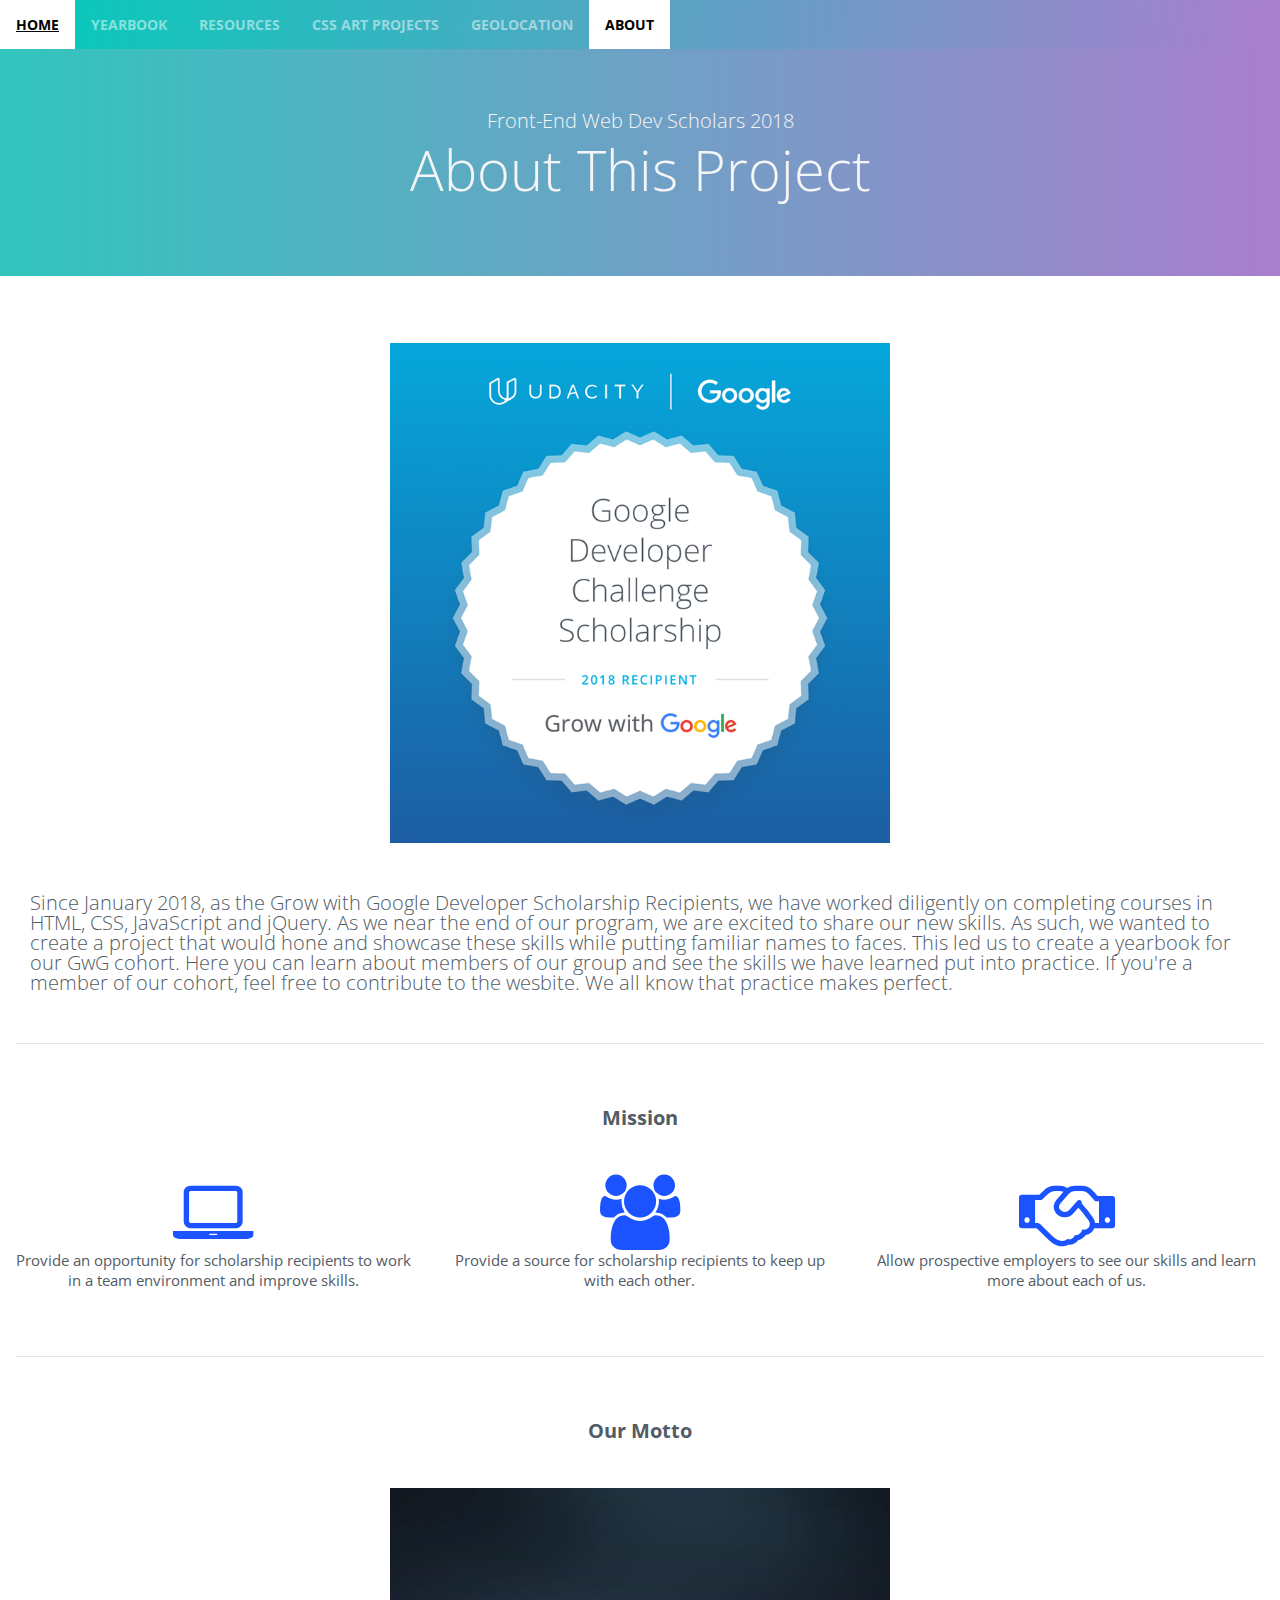
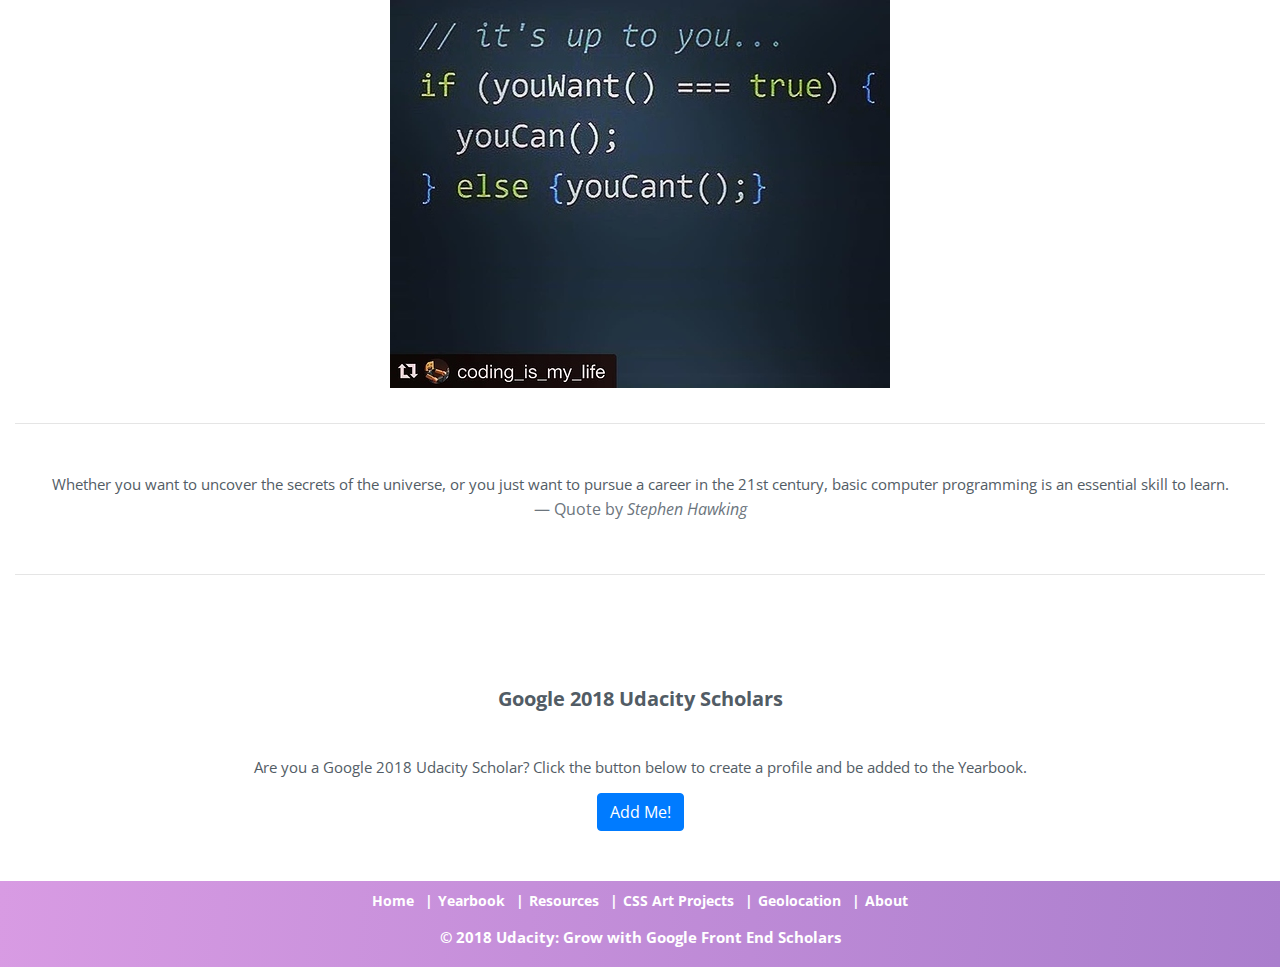
<file: about.html>
<!DOCTYPE html>
<html>

<head>
    <!-- ====================== MASTER SECTION ============= -->
    <meta http-equiv="Content-Type" content="text/html; charset=UTF-8" />
    <meta http-equiv="X-UA-Compatible" content="IE=edge">
    <link rel="shortcut icon" href="favicon.ico" type="image/x-icon">
    <meta name="viewport" content="width=device-width, initial-scale=1, shrink-to-fit=no">

    <!-- ========= WEBSITES META INFORMATION INCLUDING STATUS BAR COLOR FOR MOBILE BROWSERS ========== -->
    <meta name="description" content="Grow with Google Scholarship 2018 - Udacity Community Yearbook. Yearbook project for 2018 GwG Cohort.">
    <meta name="msapplication-TileColor" content="#00B3E4">
    <meta name="theme-color" content="#00B3E4">
    <meta name="apple-mobile-web-app-status-bar-style" content="#00B3E4" />
    <!-- ===================== END WEBSITE META INFORMATION ========== -->

    <!-- ============= SOCIAL MEDIA META PROPERTIES ================== -->
    <meta property="og:locale" content="en_US" />
    <meta property="og:type" content="website" />
    <meta property="og:title" content="Udacity Community Yearbook. Grow with Google Scholarship 2018." />
    <meta property="og:url" content="" />
    <meta property="og:site_name" content="Udacity Community Yearbook" />
    <meta property="og:image" content="/public/images/src.jpg" />
    <meta name="twitter:card" content="summary_large_image" />
    <meta name="twitter:title" content="Udacity Community Yearbook. Grow with Google Scholarship 2018." />
    <!-- ===================== END SOCIAL MEDIA META ========== -->
    <!-- ====================== END MASTER SECTION ============= -->

    <title>About | Udacity Community Yearbook</title>

    <!-- ====================== MASTER SECTION ============= -->
    <!-- ======== CSS STYLESHEETS INCLUDING BOOTSTRAP 4 (https://getbootstrap.com) AND OPEN SANS FONT FROM GOOGLE ========= -->
    <link rel="stylesheet" href="https://maxcdn.bootstrapcdn.com/bootstrap/4.0.0/css/bootstrap.min.css" integrity="sha384-Gn5384xqQ1aoWXA+058RXPxPg6fy4IWvTNh0E263XmFcJlSAwiGgFAW/dAiS6JXm"
        crossorigin="anonymous">
    <link href="https://maxcdn.bootstrapcdn.com/font-awesome/4.7.0/css/font-awesome.min.css" rel="stylesheet" integrity="sha384-wvfXpqpZZVQGK6TAh5PVlGOfQNHSoD2xbE+QkPxCAFlNEevoEH3Sl0sibVcOQVnN"
        crossorigin="anonymous">
    <link rel="stylesheet" href="https://fonts.googleapis.com/css?family=Open+Sans:300,400,400i,600,700">
    <link rel="stylesheet" href="public/stylesheets/reboot.css">
    <link rel="stylesheet" href="public/stylesheets/styles-master.css">
    <!-- ===================== END CSS STYLESHEETS ========== -->
    <!-- ====================== END MASTER SECTION ============= -->

    <!-- ======== PAGE SPECIFIC STYLES ========= -->
    <link rel="stylesheet" href="public/stylesheets/about.css">
    <!-- ===================== END PAGE SPECIFIC STYLES ========= -->
</head>

<body>
    <!-- ====================== MASTER SECTION ============= -->
    <!-- ========  SKIP NAVIGATION NEEDED FOR SCREEN READERS ============ -->
    <!-- SKIP NAV -->
    <div id="skiplink" class="sr-only sr-only-focusable">
        <!-- CHANGE HREF TO ID OF MAIN CONTENT SECTION  -->
        <a href="#MainContent">skip to page content</a>
    </div>
    <!-- =========== END SKIP NAVIGATION NEEDED FOR SCREEN READERS ============ -->



    <!-- ========  WEBSITE NAVIGATION SECTION ============ -->
    <nav class="navbar navbar-expand-sm navbar-dark">
        <button class="navbar-toggler" type="button" data-toggle="collapse" data-target="#navbarSupportedContent" aria-controls="navbarSupportedContent"
            aria-expanded="false" aria-label="Toggle navigation">
            <span>Menu</span>
        </button>

        <div class="collapse navbar-collapse" id="navbarSupportedContent">
            <ul class="navbar-nav mr-auto mt-2 mt-lg-0">
                <li class="nav-item">
                    <a class="nav-link" href="index.html" title="Home">Home</a>
                </li>
                <li class="nav-item">
                    <a href="yearbook.html" title="Yearbook" class="nav-link">Yearbook</a>
                </li>
                <li class="nav-item">
                    <a href="resources.html" title="Resources" class="nav-link">Resources</a>
                </li>
                <li class="nav-item">
                    <a href="cssart.html" title="CSS Art Projects" class="nav-link">CSS Art Projects</a>
                </li>
                <li class="nav-item">
                    <a href="geolocation.html" title="GROW Geolocation Map" class="nav-link">Geolocation</a>
                </li>
                <li class="nav-item">
                    <a href="about.html" title="About" class="nav-link">About</a>
                </li>
            </ul>
        </div>
    </nav>
    <!-- =========== END WEBSITE NAVIGATION PANE ============ -->
    <!-- ====================== END MASTER SECTION ============= -->

    <header>
        <div class="jumbotron jumbotron-fluid">
            <div class="container">
                <h4 class="lead text-center">Front-End Web Dev Scholars 2018</h4>
                <h1 class="display-4 text-center">About This Project</h1>
            </div>
        </div>
    </header>

    <!-- ========  EXAMPLE SECTION ============ -->
    <!-- NOTES:
            If using Bootstrap styling
            Each section should be placed with a pair of DIVs with classes of container or container-fluid and row
        -->
    <div class="container-fluid">
        <!-- ROW -->


        <!-- ROW -->
        <div class="row" role="row">
            <div class="col">
                <img src="public/images/scholarship-badge.png" class="center-block" alt="Udacity Scholarship Badge" height="500" width="500">
                <div class="col">
                    <p class="spacing lead">Since January 2018, as the Grow with Google Developer Scholarship Recipients, we have worked diligently
                        on completing courses in HTML, CSS, JavaScript and jQuery. As we near the end of our program, we
                        are excited to share our new skills. As such, we wanted to create a project that would hone and showcase
                        these skills while putting familiar names to faces. This led us to create a yearbook for our GwG
                        cohort. Here you can learn about members of our group and see the skills we have learned put into
                        practice. If you're a member of our cohort, feel free to contribute to the wesbite. We all know that
                        practice makes perfect.</p>
                </div>

                <hr>
            </div>
        </div>

        <!-- ROW -->
        <div class="row" role="row">
            <div class="col">
                <div>
                    <h3 class="text-center spacing">Mission</h3>
                </div>

                <div class="row spacing text-center">
                    <div class="col-md-4">
                        <i class="fa fa-laptop" aria-hidden="true"></i>
                        <p>Provide an opportunity for scholarship recipients to work in a team environment and improve skills.</p>
                    </div>
                    <div class="col-md-4">
                        <i class="fa fa-users" aria-hidden="true"></i>
                        <p>Provide a source for scholarship recipients to keep up with each other.</p>
                    </div>
                    <div class="col-md-4">
                        <i class="fa fa-handshake-o" aria-hidden="true"></i>
                        <p>Allow prospective employers to see our skills and learn more about each of us.</p>
                    </div>
                </div>

                <hr>
            </div>
        </div>

        <!-- ROW -->
        <div class="row" role="row">
            <div class="col text-center">
                <h3 class=" spacing">Our Motto</h3>
                <img src="public/images/motto.jpg" class="center-block" alt="Yearbook motto image" height="500" width="500">

                <hr>

                <div>

                    <blockquote class="blockquote blockquote-reverse spacing">
                        <p class="mb-0">Whether you want to uncover the secrets of the universe, or you just want to pursue a career in the
                            21st century, basic computer programming is an essential skill to learn.</p>
                        <footer class="blockquote-footer">Quote by
                            <cite title="Stephen Hawking">Stephen Hawking</cite>
                        </footer>
                    </blockquote>
                </div>

                <hr>
            </div>
        </div>

        <!-- ROW -->
        <div class="row spacing" role="row">
            <div class="col text-center">
                <h3 class="spacing">Google 2018 Udacity Scholars</h3>
                <p>Are you a Google 2018 Udacity Scholar? Click the button below to create a profile and be added to the Yearbook.</p>
                <a href="https://docs.google.com/forms/d/e/1FAIpQLScALecDNlYWpz9pomMFSZvenBwW8cmCo23n2bvmllaHxAl0-g/viewform" title="Add Me"
                    class="btn btn-primary">Add Me!</a>
            </div>
        </div>
    </div>
    <!-- =========== END EXAMPLE SECTION ============ -->

    <!-- ====================== MASTER SECTION ============= -->
    <!-- ====================== FOOTER ============= -->
    <footer id="footer">
        <div class="master-footer text-center">
            <nav>
                <ul class="list-inline">
                    <li class="list-inline-item">
                        <a href="index.html" title="Home">Home</a>
                    </li>
                    <li class="list-inline-item">
                        <a href="yearbook.html" title="Yearbook">Yearbook</a>
                    </li>
                    <li class="list-inline-item">
                        <a href="resources.html" title="Resources">Resources</a>
                    </li>
                    <li class="list-inline-item">
                        <a href="cssart.html" title="CSS Art Projects">CSS Art Projects</a>
                    </li>
                    <li class="list-inline-item">
                        <a href="geolocation.html" title="GROW Geolocation Map">Geolocation</a>
                    </li>
                    <li class="list-inline-item">
                        <a href="about.html" title="About">About</a>
                    </li>
                </ul>
            </nav>
            <p>
                &copy; 2018 Udacity: Grow with Google Front End Scholars
            </p>
        </div>
        </>
        <!-- ====================== END FOOTER ============= -->

        <!-- ====================== RETURN TO TOP ============= -->
        <!-- Return to Top -->
        <div>
            <a href="javascript:" id="return-to-top">
                <i class="fa fa-angle-up"></i>
            </a>
        </div>
        <!-- ====================== END RETURN TO TOP ============= -->
        <!-- ====================== END MASTER SECTION ============= -->

        <!-- ====================== MASTER SECTION ============= -->
        <!-- ======== jQuery first, then Popper.js, then Bootstrap JS | BOOTSTRAP AND PROJECT SCRIPTS AT THE FOOTER ========= -->
        <!-- Non-slimed version. Slimmed version missing common used features -->
        <script src="https://code.jquery.com/jquery-3.3.1.min.js" integrity="sha256-FgpCb/KJQlLNfOu91ta32o/NMZxltwRo8QtmkMRdAu8="
            crossorigin="anonymous"></script>
        <script src="https://cdnjs.cloudflare.com/ajax/libs/popper.js/1.12.9/umd/popper.min.js" integrity="sha384-ApNbgh9B+Y1QKtv3Rn7W3mgPxhU9K/ScQsAP7hUibX39j7fakFPskvXusvfa0b4Q"
            crossorigin="anonymous"></script>
        <script src="https://maxcdn.bootstrapcdn.com/bootstrap/4.0.0/js/bootstrap.min.js" integrity="sha384-JZR6Spejh4U02d8jOt6vLEHfe/JQGiRRSQQxSfFWpi1MquVdAyjUar5+76PVCmYl"
            crossorigin="anonymous"></script>
        <script src="public/scripts/classProject.js"></script>
        <!-- ================= INCLUDING OF SCRIPT FILES END HERE =====================  -->
        <!-- ====================== END MASTER SECTION ============= -->



        <!-- ======== PAGE SPECIFIC JAVASCRIPT ========= -->

        <!-- ===================== END PAGE SPECIFIC JAVASCRIPT ========= -->

</body>

</html>
</file>
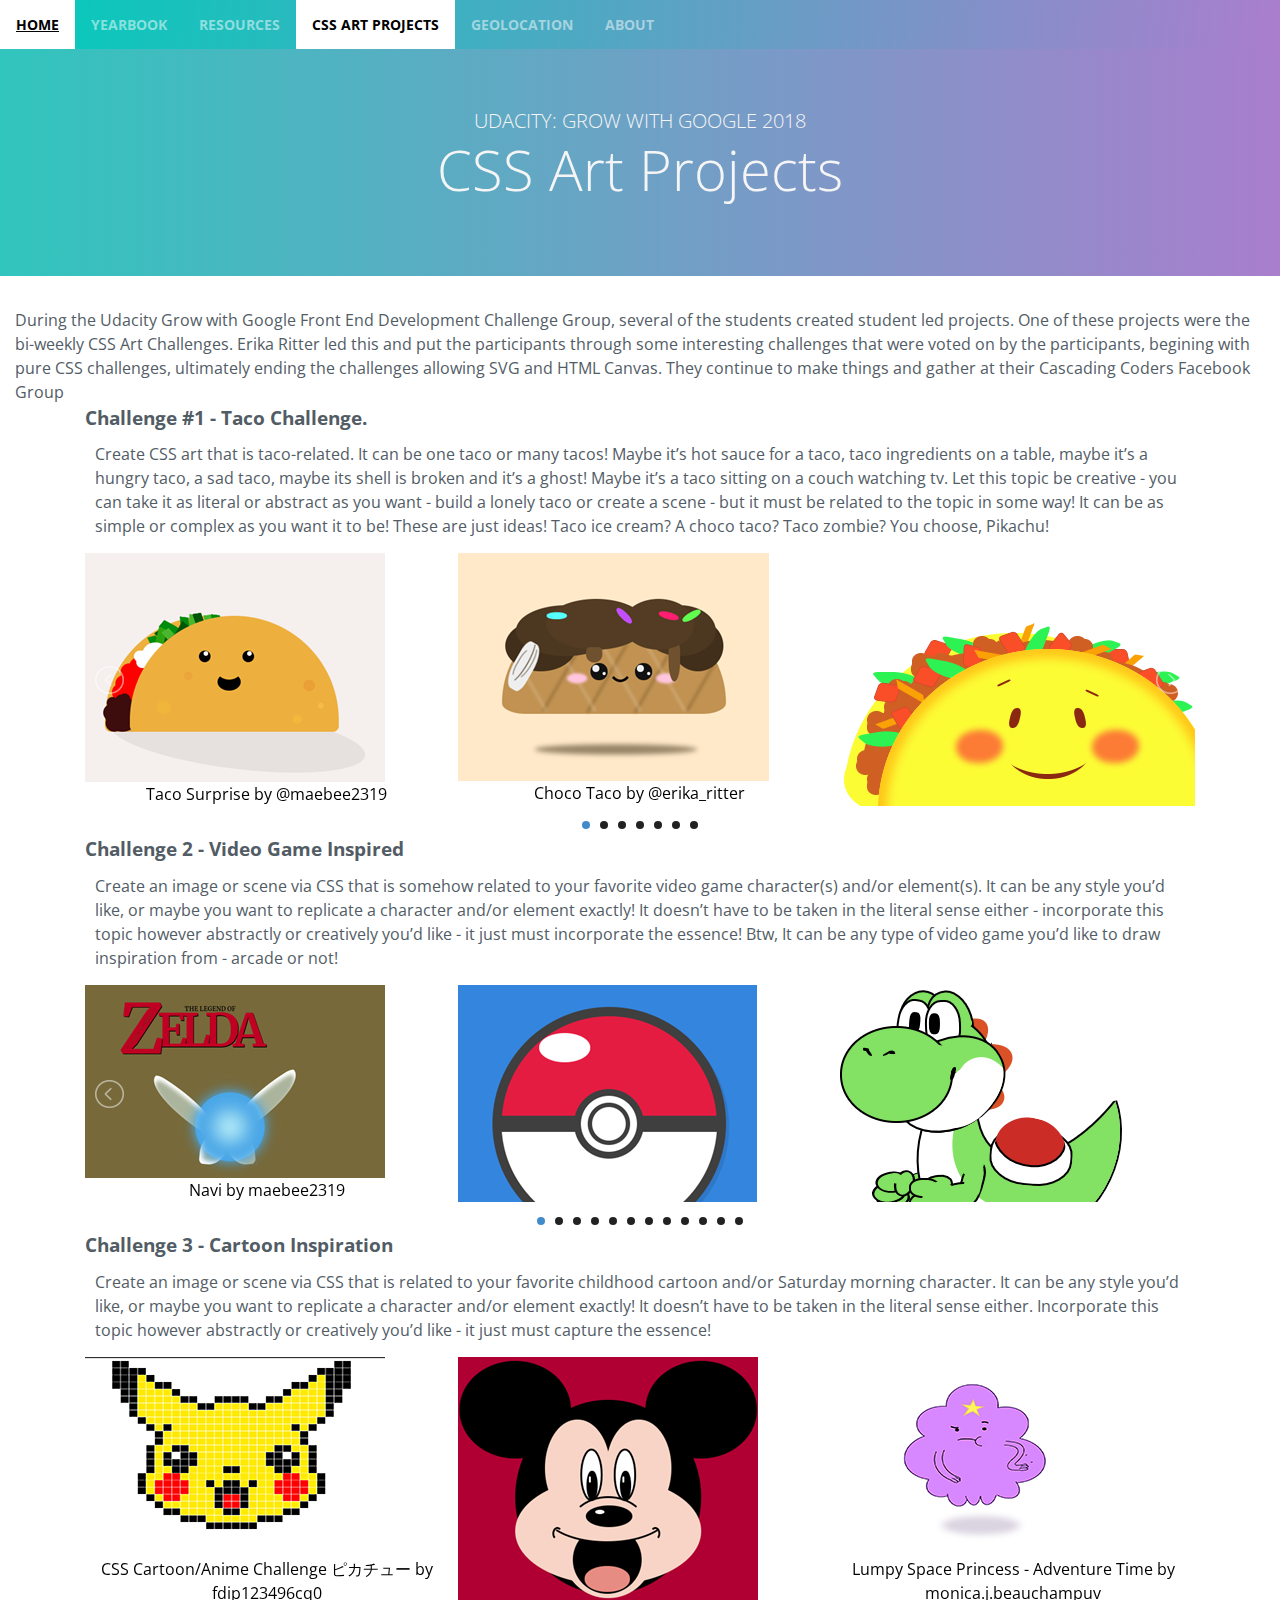
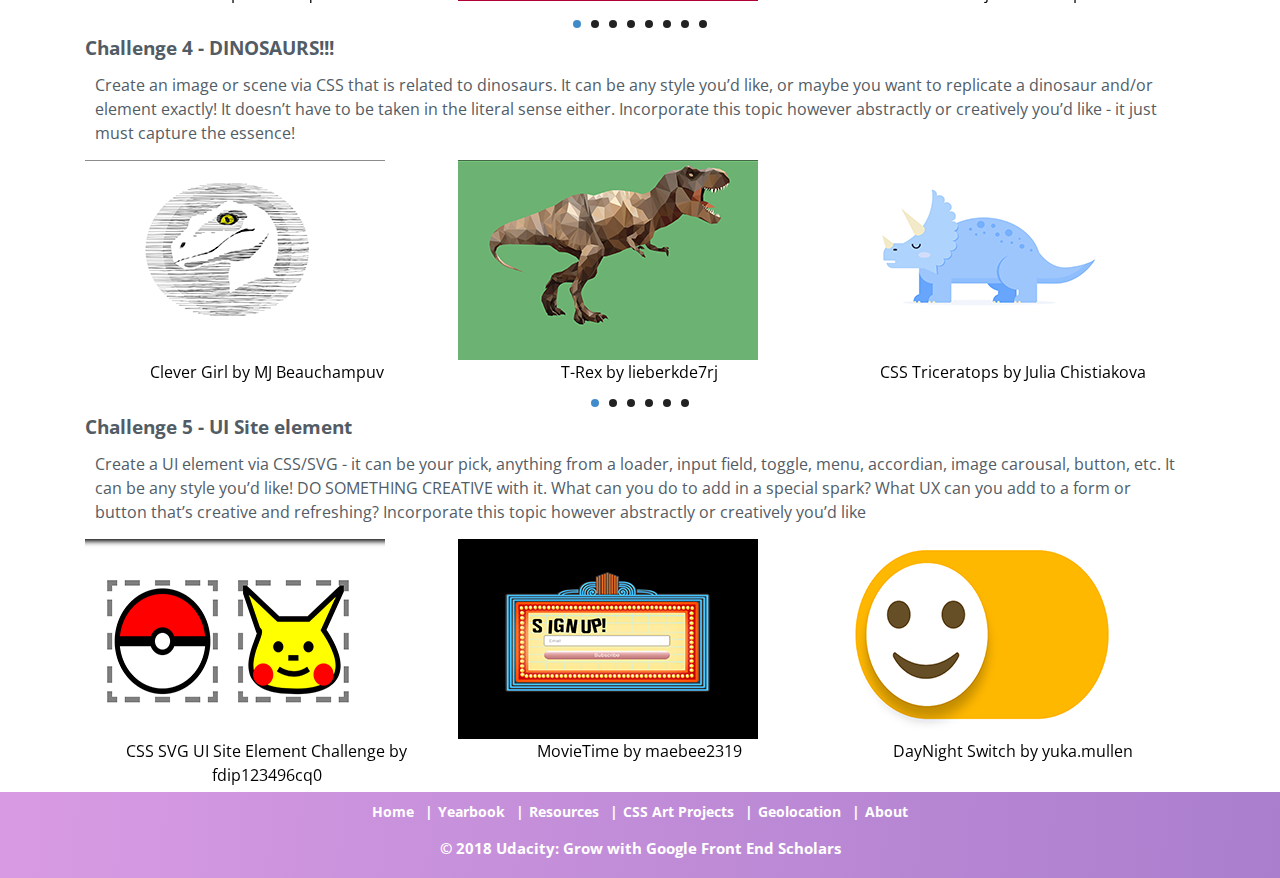
<file: cssart.html>
<!DOCTYPE html>
<html>

<head>
    <!-- ====================== MASTER SECTION ============= -->
    <meta http-equiv="Content-Type" content="text/html; charset=UTF-8" />
    <meta http-equiv="X-UA-Compatible" content="IE=edge">
    <link rel="shortcut icon" href="favicon.ico" type="image/x-icon">
    <meta name="viewport" content="width=device-width, initial-scale=1, shrink-to-fit=no">

    <!-- ========= WEBSITES META INFORMATION INCLUDING STATUS BAR COLOR FOR MOBILE BROWSERS ========== -->
    <meta name="description" content="Grow with Google Scholarship 2018 - Udacity Community Yearbook. Yearbook project for 2018 GwG Cohort.">
    <meta name="msapplication-TileColor" content="#00B3E4">
    <meta name="theme-color" content="#00B3E4">
    <meta name="apple-mobile-web-app-status-bar-style" content="#00B3E4" />
    <!-- ===================== END WEBSITE META INFORMATION ========== -->

    <!-- ============= SOCIAL MEDIA META PROPERTIES ================== -->
    <meta property="og:locale" content="en_US" />
    <meta property="og:type" content="website" />
    <meta property="og:title" content="Udacity Community Yearbook. Grow with Google Scholarship 2018." />
    <meta property="og:url" content="" />
    <meta property="og:site_name" content="Udacity Community Yearbook" />
    <meta property="og:image" content="/public/images/src.jpg">
    <meta name="twitter:card" content="summary_large_image" />
    <meta name="twitter:title" content="Udacity Community Yearbook. Grow with Google Scholarship 2018." />
    <!-- ===================== END SOCIAL MEDIA META ========== -->
    <!-- ====================== END MASTER SECTION ============= -->

    <title>CSS Art | Udacity Community Yearbook</title>

    <!-- ====================== MASTER SECTION ============= -->
    <!-- ======== CSS STYLESHEETS INCLUDING BOOTSTRAP 4 (https://getbootstrap.com) AND OPEN SANS FONT FROM GOOGLE ========= -->
    <link rel="stylesheet" href="https://maxcdn.bootstrapcdn.com/bootstrap/4.0.0/css/bootstrap.min.css" integrity="sha384-Gn5384xqQ1aoWXA+058RXPxPg6fy4IWvTNh0E263XmFcJlSAwiGgFAW/dAiS6JXm"
        crossorigin="anonymous">
    <link href="https://maxcdn.bootstrapcdn.com/font-awesome/4.7.0/css/font-awesome.min.css" rel="stylesheet" integrity="sha384-wvfXpqpZZVQGK6TAh5PVlGOfQNHSoD2xbE+QkPxCAFlNEevoEH3Sl0sibVcOQVnN"
        crossorigin="anonymous">
    <link rel="stylesheet" href="https://fonts.googleapis.com/css?family=Open+Sans:300,400,400i,600,700">
    <link rel="stylesheet" href="public/stylesheets/reboot.css">
    <link rel="stylesheet" href="public/stylesheets/styles-master.css">
    <!-- ===================== END CSS STYLESHEETS ========== -->
    <!-- ====================== END MASTER SECTION ============= -->

    <!-- ======== PAGE SPECIFIC STYLES ========= -->
    <link rel="stylesheet" href="public/stylesheets/cssart.css">
    <link rel="stylesheet" href="public/stylesheets/lightslider.css">
    <!-- ===================== END PAGE SPECIFIC STYLES ========= -->
</head>

<body>
    <!-- ====================== MASTER SECTION ============= -->
    <!-- ========  SKIP NAVIGATION NEEDED FOR SCREEN READERS ============ -->
    <!-- SKIP NAV -->
    <div id="skiplink" class="sr-only sr-only-focusable">
        <!-- CHANGE HREF TO ID OF MAIN CONTENT SECTION  -->
        <a href="#MainContent">skip to page content</a>
    </div>
    <!-- =========== END SKIP NAVIGATION NEEDED FOR SCREEN READERS ============ -->

    <!-- ========  WEBSITE NAVIGATION SECTION ============ -->
    <nav class="navbar navbar-expand-sm navbar-dark">
        <button class="navbar-toggler" type="button" data-toggle="collapse" data-target="#navbarSupportedContent" aria-controls="navbarSupportedContent"
            aria-expanded="false" aria-label="Toggle navigation">
            <span>Menu</span>
        </button>

        <div class="collapse navbar-collapse" id="navbarSupportedContent">
            <ul class="navbar-nav mr-auto mt-2 mt-lg-0">
                <li class="nav-item">
                    <a class="nav-link" href="index.html" title="Home">Home</a>
                </li>
                <li class="nav-item">
                    <a href="yearbook.html" title="Yearbook" class="nav-link">Yearbook</a>
                </li>
                <li class="nav-item">
                    <a href="resources.html" title="Resources" class="nav-link">Resources</a>
                </li>
                <li class="nav-item">
                    <a href="cssart.html" title="CSS Art Projects" class="nav-link">CSS Art Projects</a>
                </li>
                <li class="nav-item">
                    <a href="geolocation.html" title="GROW Geolocation Map" class="nav-link">Geolocation</a>
                </li>
                <li class="nav-item">
                    <a href="about.html" title="About" class="nav-link">About</a>
                </li>
            </ul>
        </div>
    </nav>
    <!-- =========== END WEBSITE NAVIGATION PANE ============ -->
    <!-- ====================== END MASTER SECTION ============= -->

    <header>
        <div class="jumbotron jumbotron-fluid">
            <div class="container">
                <h4 class="lead text-center">UDACITY: GROW WITH GOOGLE 2018</h4>
                <h1 class="display-4 text-center">CSS Art Projects</h1>
            </div>
        </div>
    </header>

    <div class="container-fluid">
        <div class="row">
            <div class="col">
                During the Udacity Grow with Google Front End Development Challenge Group, several of the students created student led projects.
                One of these projects were the bi-weekly CSS Art Challenges. Erika Ritter led this and put the participants
                through some interesting challenges that were voted on by the participants, begining with pure CSS challenges,
                ultimately ending the challenges allowing SVG and HTML Canvas. They continue to make things and gather at
                their
                <a href="https://www.facebook.com/groups/1752972351391061/">Cascading Coders Facebook Group</a>
            </div>
        </div>
    </div>

    <div class="container">
        <div class="row" role="row">
            <div class="col">
                <div class="challenge-title section">Challenge #1 - Taco Challenge.</div>
                <div class="challenge-disc">Create CSS art that is taco-related. It can be one taco or many tacos! Maybe it’s hot sauce for a taco, taco
                    ingredients on a table, maybe it’s a hungry taco, a sad taco, maybe its shell is broken and it’s a ghost!
                    Maybe it’s a taco sitting on a couch watching tv. Let this topic be creative - you can take it as literal
                    or abstract as you want - build a lonely taco or create a scene - but it must be related to the topic
                    in some way! It can be as simple or complex as you want it to be! These are just ideas! Taco ice cream?
                    A choco taco? Taco zombie? You choose, Pikachu!
                </div>
                <div class="demo">
                    <ul id="lightSlider">
                        <li data-thumb="public/images/cssart/tacosurprise.png">
                            <a href="https://codepen.io/Maeb/pen/ZvqYjr">
                                <img src="public/images/cssart/tacosurprise.png" alt="">
                            </a>
                            <div class="caption">Taco Surprise by @maebee2319</div>
                        </li>
                        <li data-thumb="public/images/cssart/chocotaco.png">
                            <a href="https://codepen.io/JavaScriptErika/full/OzYBor">
                                <img src="public/images/cssart/chocotaco.png" alt="">
                            </a>
                            <div class="caption">Choco Taco by @erika_ritter</div>
                        </li>
                        <li data-thumb="public/images/cssart/thefriendlytaco.png">
                            <a href="https://codepen.io/MonicaJeanB/pen/goyyPg">
                                <img src="public/images/cssart/thefriendlytaco.png" alt="">
                            </a>
                            <div class="caption">The Friendly Taco by @monica.j.beauchampuv</div>
                        </li>
                        <li data-thumb="public/images/cssart/tacoboy.png">
                            <a href="https://codepen.io/quiwah/pen/LeoVwr">
                                <img src="public/images/cssart/tacoboy.png" alt="">
                            </a>
                            <div class="caption">Taco Boy by @yuka.mullen</div>
                        </li>
                        <li data-thumb="public/images/cssart/manvsfood.png">
                            <a href="https://codepen.io/bloom305/full/aEevdJ">
                                <img src="public/images/cssart/manvsfood.png" alt="">
                            </a>
                            <div class="caption">Man vs. Food by @rodrickbloomfield</div>
                        </li>
                        <li data-thumb="public/images/cssart/purecsstaco.png">
                            <a href="https://codepen.io/markopolo91/full/QaReWg">
                                <img src="public/images/cssart/purecsstaco.png" alt="">
                            </a>
                            <div class="caption">Pure CSS Taco by @markopolo91</div>
                        </li>
                        <li data-thumb="public/images/cssart/letstacoboutit.png">
                            <a href="https://codepen.io/AmberRoberts/pen/YYmgGe">
                                <img src="public/images/cssart/letstacoboutit.png" alt="">
                            </a>
                            <div class="caption">Lets Taco Bout It by @amberrobertsvt</div>
                        </li>
                        <li data-thumb="public/images/cssart/miniontaco.png">
                            <a href="https://codepen.io/kdterrell125/pen/ZvgZpX">
                                <img src="public/images/cssart/miniontaco.png" alt="">
                            </a>
                            <div class="caption">Minion Taco by @kdterrell125ze-i9</div>
                        </li>
                        <li data-thumb="public/images/cssart/1-frankdip.png">
                            <a href="https://codepen.io/LeafDragon/full/jYgoNZ">
                                <img src="public/images/cssart/1-frankdip.png" alt="">
                            </a>
                            <div class="caption">CSS Taco by @fdip123496cq0</div>
                        </li>
                    </ul>
                </div>

                <div class="challenge-title section">Challenge 2 - Video Game Inspired</div>
                <div class="challenge-disc">Create an image or scene via CSS that is somehow related to your favorite video game character(s) and/or
                    element(s). It can be any style you’d like, or maybe you want to replicate a character and/or element
                    exactly! It doesn’t have to be taken in the literal sense either - incorporate this topic however abstractly
                    or creatively you’d like - it just must incorporate the essence! Btw, It can be any type of video game
                    you’d like to draw inspiration from - arcade or not!</div>
                <div class="demo">
                    <ul id="lightSlider2">
                        <li data-thumb="public/images/cssart/2-navi.png">
                            <a href=https://codepen.io/Maeb/full/eVzKgq/>
                            <img src="public/images/cssart/2-navi.png" alt="">
                            </a>
                            <div class="caption">Navi by maebee2319</div>
                            <li data-thumb="public/images/cssart/2-pokeball.png">
                                <a href="https://codepen.io/markopolo91/full/MQJoVW/">
                                    <img src="public/images/cssart/2-pokeball.png" alt="">
                                </a>
                                <div class="caption">Pure CSS Pokeball by markopolo91</div>
                            </li>
                            <li data-thumb="public/images/cssart/2-yoshi.png">
                                <a href=https://codepen.io/MonicaJeanB/full/bLBYOX/>
                                <img src="public/images/cssart/2-yoshi.png" alt="">
                                </a>
                                <div class="caption">Yoshi by monica.j.beauchampuv</div>
                            </li>
                            <li data-thumb="public/images/cssart/2-kirby.png">
                                <a href=https://codepen.io/LeafDragon/full/WMeEVO/>
                                <img src="public/images/cssart/2-kirby.png" alt="">
                                </a>
                                <div class="caption">CSS Kirby Challenge by fdip123496cq0</div>
                            </li>
                            <li data-thumb="public/images/cssart/2-ori.png">
                                <a href=https://codepen.io/JavaScriptErika/full/WMeEwr/>
                                <img src="public/images/cssart/2-ori.png" alt="">
                                </a>
                                <div class="caption">Ori and the Blind Forest by erika_ritter</div>
                            </li>
                            <li data-thumb="public/images/cssart/2-redxiii.png">
                                <a href=https://codepen.io/ksedar/full/JpWjXd/>
                                <img src="public/images/cssart/2-redxiii.png" alt="">
                                </a>
                                <div class="caption">Red XIII by yuka.mullen</div>
                            </li>
                            <li data-thumb="public/images/cssart/2-healthbars.png">
                                <a href="https://codepen.io/ksedar/full/JpWjXd">
                                    <img src="public/images/cssart/2-healthbars.png" alt="">
                                </a>
                                <div class="caption">Health/Mana Bars by ksedar2408</div>
                            </li>
                            <li data-thumb="public/images/cssart/2-megaman.png">
                                <a href="https://codepen.io/OMGLexxie/full/ddvYRO/">
                                    <img src="public/images/cssart/2-megaman.png" alt="">
                                </a>
                                <div class="caption">Mega Man - Challenge #21 by slynn</div>
                            </li>
                            <li data-thumb="public/images/cssart/2-duckhunt.png">
                                <a href=https://codepen.io/FlyingDad/full/eVOPPo/>
                                <img src="public/images/cssart/2-duckhunt.png" alt="">
                                </a>
                                <div class="caption">Duck Hunt by QuattroDog</div>
                            </li>
                            <li data-thumb="public/images/cssart/2-dreamshield.png">
                                <a href=https://codepen.io/alexh921/full/rJVvwx/>
                                <img src="public/images/cssart/2-dreamshield.png" alt="">
                                </a>
                                <div class="caption">Goofy’s Dream Shield by eagle92190</div>
                            </li>
                            <li data-thumb="public/images/cssart/2-mspacman.png">
                                <a href=https://codepen.io/andranique/pen/JpWrZV>
                                    <img src="public/images/cssart/2-mspacman.png" alt="">
                                </a>
                                <div class="caption">Ms. Pacman by andranique</div>
                            </li>
                            <li data-thumb="public/images/cssart/2-gameboy.png">
                                <a href=https://codepen.io/amyyf/full/rJBypJ/>
                                <img src="public/images/cssart/2-gameboy.png" alt="">
                                </a>
                                <div class="caption">CSS Only: GameBoy1 by amyf</div>
                            </li>
                            <li data-thumb="public/images/cssart/2-sonic.png">
                                <a href=https://codepen.io/remenapp/full/MQKOmr/>
                                <img src="public/images/cssart/2-sonic.png" alt="">
                                </a>
                                <div class="caption">Sonic! by remenapp</div>
                            </li>
                            <li data-thumb="public/images/cssart/2-gameboy2.png">
                                <a href=https://codepen.io/tinyvial/full/zRzWpe/>
                                <img src="public/images/cssart/2-gameboy2.png" alt="">
                                </a>
                                <div class="caption">Original Game Boy (Lost in Pokemon) by judyg</div>
                            </li>
                    </ul>
                </div>

                <div class="challenge-title section">Challenge 3 - Cartoon Inspiration</div>
                <div class="challenge-disc">Create an image or scene via CSS that is related to your favorite childhood cartoon and/or Saturday morning
                    character. It can be any style you’d like, or maybe you want to replicate a character and/or element
                    exactly! It doesn’t have to be taken in the literal sense either. Incorporate this topic however abstractly
                    or creatively you’d like - it just must capture the essence!</div>
                <div class="demo">
                    <ul id="lightSlider3">
                        <li data-thumb="public/images/cssart/3-pika.png">
                            <a href="https://codepen.io/LeafDragon/full/gvGovR">
                                <img src="public/images/cssart/3-pika.png" alt="">
                            </a>
                            <div class="caption">CSS Cartoon/Anime Challenge ピカチュー by fdip123496cq0</div>
                        </li>
                        <li data-thumb="public/images/cssart/3-mickey.png">
                            <a href="https://codepen.io/gina812/full/oEoejR">
                                <img src="public/images/cssart/3-mickey.png" alt="">
                            </a>
                            <div class="caption">Mickey by gina812</div>
                        </li>
                        <li data-thumb="public/images/cssart/3-lumpy.png">
                            <a href="https://codepen.io/MonicaJeanB/full/XZZrVv">
                                <img src="public/images/cssart/3-lumpy.png" alt="">
                            </a>
                            <div class="caption">Lumpy Space Princess - Adventure Time by monica.j.beauchampuv</div>
                        </li>
                        <li data-thumb="public/images/cssart/3-buttercup.png">
                            <a href="https://codepen.io/lieberkde7rj/full/eVRjwX">
                                <img src="public/images/cssart/3-buttercup.png" alt="">
                            </a>
                            <div class="caption">Buttercup from the Powerpuff Girls by lieberkde7rj</div>
                        </li>
                        <li data-thumb="public/images/cssart/3-darwin.png">
                            <a href="https://codepen.io/Maeb/full/QQQbOB">
                                <img src="public/images/cssart/3-darwin.png" alt="">
                            </a>
                            <div class="caption">Darwin Watterson by maebee2319</div>
                        </li>
                        <li data-thumb="public/images/cssart/3-kuriboh.png">
                            <a href="https://codepen.io/markopolo91/full/YeewNM">
                                <img src="public/images/cssart/3-kuriboh.png" alt="">
                            </a>
                            <div class="caption">Pure CSS Kuriboh by markopolo91</div>
                        </li>
                        <li data-thumb="public/images/cssart/3-fanplanet.png">
                            <a href="https://codepen.io/remenapp/full/qxpbVG">
                                <img src="public/images/cssart/3-fanplanet.png" alt="">
                            </a>
                            <div class="caption">Fantastic Planet by remenapp</div>
                        </li>
                        <li data-thumb="public/images/cssart/3-mickey2.png">
                            <a href="https://codepen.io/donimathis/full/MQpVOR">
                                <img src="public/images/cssart/3-mickey2.png" alt="">
                            </a>
                            <div class="caption">Mickey by donimathis</div>
                        </li>
                        <li data-thumb="public/images/cssart/3-dexter.png">
                            <a href="https://codepen.io/brendanpettis/full/aqGeJJ">
                                <img src="public/images/cssart/3-dexter.png" alt="">
                            </a>
                            <div class="caption">Dexter’s Laboratory by codemetheus</div>
                        </li>
                        <li data-thumb="public/images/cssart/3-totoro.png">
                            <a href="https://codepen.io/alexh921/full/parPPj">
                                <img src="public/images/cssart/3-totoro.png" alt="">
                            </a>
                            <div class="caption">Totoro by eagle92190</div>
                        </li>
                    </ul>
                </div>

                <div class="challenge-title section">Challenge 4 - DINOSAURS!!! </div>
                <div class="challenge-disc">Create an image or scene via CSS that is related to dinosaurs. It can be any style you’d like, or maybe you
                    want to replicate a dinosaur and/or element exactly! It doesn’t have to be taken in the literal sense
                    either. Incorporate this topic however abstractly or creatively you’d like - it just must capture the
                    essence!
                </div>
                <div class="demo">
                    <ul id="lightSlider4">
                        <li data-thumb="public/images/cssart/4-Mibeauchamp.png">
                            <a href=https://codepen.io/MonicaJeanB/full/vRELJE/>
                            <img src="public/images/cssart/4-Mibeauchamp.png">
                            </a>
                            <div class="caption">Clever Girl by MJ Beauchampuv</div>
                            <li data-thumb="public/images/cssart/4-Danielle.png">
                                <a href=https://codepen.io/lieberkde7rj/full/dmyKOv/>
                                <img src="public/images/cssart/4-Danielle.png">
                                </a>
                                <div class="caption">T-Rex by lieberkde7rj</div>
                            </li>
                            <li data-thumb="public/images/cssart/4-Julia.png">
                                <a href=https://codepen.io/juliach/full/eVqzpV/>
                                <img src="public/images/cssart/4-Julia.png">
                                </a>
                                <div class="caption"> CSS Triceratops by Julia Chistiakova</div>
                            </li>
                            <li data-thumb="public/images/cssart/4-Morgen.png">
                                <a href=https://codepen.io/Maeb/full/EExoGq/>
                                <img src="public/images/cssart/4-Morgen.png">
                                </a>
                                <div class="caption">Ankylosaurus by maebee2319</div>
                            </li>
                            <li data-thumb="public/images/cssart/4-FrankDip.png">
                                <a href=https://codepen.io/LeafDragon/full/OQYWQO/>
                                <img src="public/images/cssart/4-FrankDip.png">
                                </a>
                                <div class="caption">CSS Dinosaur Challenge by fdip123496cq0</div>
                            </li>
                            <li data-thumb="public/images/cssart/4-Yuka.png">
                                <a href=https://codepen.io/quiwah/full/RQXLLq/>
                                <img src="public/images/cssart/4-Yuka.png">
                                </a>
                                <div class="caption">Popsaurus by yuka.mullen</div>
                            </li>
                            <li data-thumb="public/images/cssart/4-Mark.png">
                                <a href="https://codepen.io/markopolo91/full/YaKGyw">
                                    <img src="public/images/cssart/4-Mark.png">
                                </a>
                                <div class="caption">SVG/CSS Baby Dinosaur by markopolo91</div>
                            </li>
                            <li data-thumb="public/images/cssart/4-Erica.png">
                                <a href=https://codepen.io/JavaScriptErika/full/OvPdyj/>
                                <img src="public/images/cssart/4-Erica.png">
                                </a>
                                <div class="caption">SVG Dinosaur with Juice and Cookies by erika_ritter</div>
                            </li>
                    </ul>
                </div>

                <div class="challenge-title section">Challenge 5 - UI Site element</div>
                <div class="challenge-disc">Create a UI element via CSS/SVG - it can be your pick, anything from a loader, input field, toggle, menu,
                    accordian, image carousal, button, etc. It can be any style you’d like! DO SOMETHING CREATIVE with it.
                    What can you do to add in a special spark? What UX can you add to a form or button that’s creative and
                    refreshing? Incorporate this topic however abstractly or creatively you’d like </div>
                <div class="demo">
                    <ul id="lightSlider5">
                        <li data-thumb "public/images/cssart/5-FrankDip.png">
                            <a href="https://codepen.io/LeafDragon/full/yKNvWW">
                                <img src="public/images/cssart/5-FrankDip.png" alt="">
                            </a>
                            <div class="caption">CSS SVG UI Site Element Challenge by fdip123496cq0 </div>
                        </li>
                        <li data-thumb "public/images/cssart/5-Morgen.png">
                            <a href="https://codepen.io/Maeb/full/OvgWEa">
                                <img src="public/images/cssart/5-Morgen.png" alt="">
                            </a>
                            <div class="caption">MovieTime by maebee2319</div>
                        </li>
                        <li data-thumb "public/images/cssart/5-Yuka.png">
                            <a href="https://codepen.io/quiwah/full/gexBma">
                                <img src="public/images/cssart/5-Yuka.png" alt="">
                            </a>
                            <div class="caption">DayNight Switch by yuka.mullen</div>
                        </li>
                    </ul>
                </div>
            </div>
        </div>
    </div>

    <!-- ====================== MASTER SECTION ============= -->
    <!-- ====================== FOOTER ============= -->
    <footer id="footer">
        <div class="master-footer text-center">
            <nav>
                <ul class="list-inline">
                    <li class="list-inline-item">
                        <a href="index.html" title="Home">Home</a>
                    </li>
                    <li class="list-inline-item">
                        <a href="yearbook.html" title="Yearbook">Yearbook</a>
                    </li>
                    <li class="list-inline-item">
                        <a href="resources.html" title="Resources">Resources</a>
                    </li>
                    <li class="list-inline-item">
                        <a href="cssart.html" title="CSS Art Projects">CSS Art Projects</a>
                    </li>
                    <li class="list-inline-item">
                        <a href="geolocation.html" title="GROW Geolocation Map">Geolocation</a>
                    </li>
                    <li class="list-inline-item">
                        <a href="about.html" title="About">About</a>
                    </li>
                </ul>
            </nav>
            <p>
                &copy; 2018 Udacity: Grow with Google Front End Scholars
            </p>
        </div>
    </footer>
    <!-- ====================== END FOOTER ============= -->

    <!-- ====================== RETURN TO TOP ============= -->
    <!-- Return to Top -->
    <div>
        <a href="javascript:" id="return-to-top">
            <i class="fa fa-angle-up"></i>
        </a>
    </div>
    <!-- ====================== END RETURN TO TOP ============= -->
    <!-- ====================== END MASTER SECTION ============= -->

    <!-- ====================== MASTER SECTION ============= -->
    <!-- ======== jQuery first, then Popper.js, then Bootstrap JS | BOOTSTRAP AND PROJECT SCRIPTS AT THE FOOTER ========= -->
    <!-- Non-slimed version. Slimmed version missing common used features -->
    <script src="https://code.jquery.com/jquery-3.3.1.min.js" integrity="sha256-FgpCb/KJQlLNfOu91ta32o/NMZxltwRo8QtmkMRdAu8="
        crossorigin="anonymous"></script>
    <script src="https://cdnjs.cloudflare.com/ajax/libs/popper.js/1.12.9/umd/popper.min.js" integrity="sha384-ApNbgh9B+Y1QKtv3Rn7W3mgPxhU9K/ScQsAP7hUibX39j7fakFPskvXusvfa0b4Q"
        crossorigin="anonymous"></script>
    <script src="https://maxcdn.bootstrapcdn.com/bootstrap/4.0.0/js/bootstrap.min.js" integrity="sha384-JZR6Spejh4U02d8jOt6vLEHfe/JQGiRRSQQxSfFWpi1MquVdAyjUar5+76PVCmYl"
        crossorigin="anonymous"></script>
    <script src="public/scripts/classProject.js"></script>
    <!-- ================= INCLUDING OF SCRIPT FILES END HERE =====================  -->
    <!-- ====================== END MASTER SECTION ============= -->

    <!-- ======== PAGE SPECIFIC JAVASCRIPT ========= -->
    <script src="public/scripts/cssart.js"></script>
    <script src="public/lib/lightslider.js"></script>
    <script type="text/javascript">
        $(document).ready(function () {
            $("#lightSlider").lightSlider({});
            $("#lightSlider2").lightSlider({});
            $("#lightSlider3").lightSlider({});
            $("#lightSlider4").lightSlider({});
            $("#lightSlider5").lightSlider({});
        });
    </script>
    <!-- ===================== END PAGE SPECIFIC JAVASCRIPT ========= -->
</body>

</html>
</file>
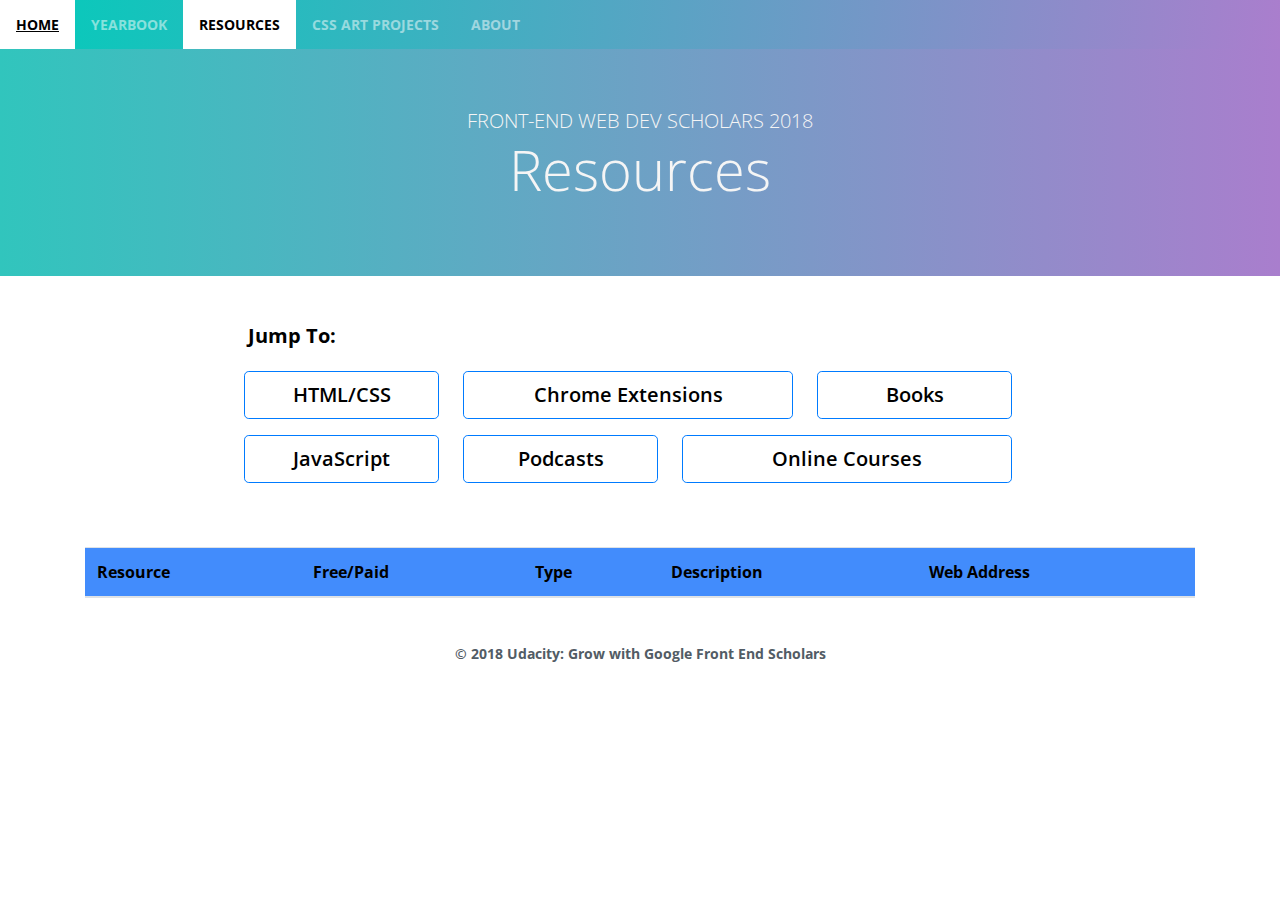
<file: resources.html>
<!DOCTYPE html>
<html>

<head>
    <!-- ====================== MASTER SECTION ============= -->
    <meta http-equiv="Content-Type" content="text/html; charset=UTF-8" />
    <meta http-equiv="X-UA-Compatible" content="IE=edge">
    <link rel="shortcut icon" href="favicon.ico" type="image/x-icon">
    <meta name="viewport" content="width=device-width, initial-scale=1, shrink-to-fit=no">

    <!-- ========= WEBSITES META INFORMATION INCLUDING STATUS BAR COLOR FOR MOBILE BROWSERS ========== -->
    <meta name="description" content="Front-End Web Dev Scholars 2018. Resources.">
    <meta name="msapplication-TileColor" content="#00B3E4">
    <meta name="theme-color" content="#00B3E4">
    <meta name="apple-mobile-web-app-status-bar-style" content="#00B3E4" />
    <!-- ===================== END WEBSITE META INFORMATION ========== -->

    <!-- ============= SOCIAL MEDIA META PROPERTIES ================== -->
    <meta property="og:locale" content="en_US" />
    <meta property="og:type" content="website" />
    <meta property="og:title" content="Front-End Web Dev Scholars 2018. Resources." />
    <meta property="og:url" content="" />
    <meta property="og:site_name" content="Udacity Community Yearbook" />
    <meta property="og:image" content="/public/images/src.jpg" />
    <meta name="twitter:card" content="summary_large_image" />
    <meta name="twitter:title" content="Front-End Web Dev Scholars 2018. Resources." />
    <!-- ===================== END SOCIAL MEDIA META ========== -->
    <!-- ====================== END MASTER SECTION ============= -->

    <title>Resources | Front-End Web Dev Scholars 2018</title>

    <!-- ====================== MASTER SECTION ============= -->
    <!-- ======== CSS STYLESHEETS INCLUDING BOOTSTRAP 4 (https://getbootstrap.com) AND OPEN SANS FONT FROM GOOGLE ========= -->
    <link rel="stylesheet" href="https://maxcdn.bootstrapcdn.com/bootstrap/4.0.0/css/bootstrap.min.css" integrity="sha384-Gn5384xqQ1aoWXA+058RXPxPg6fy4IWvTNh0E263XmFcJlSAwiGgFAW/dAiS6JXm"
        crossorigin="anonymous">
    <link href="https://maxcdn.bootstrapcdn.com/font-awesome/4.7.0/css/font-awesome.min.css" rel="stylesheet" integrity="sha384-wvfXpqpZZVQGK6TAh5PVlGOfQNHSoD2xbE+QkPxCAFlNEevoEH3Sl0sibVcOQVnN"
        crossorigin="anonymous">
    <link rel="stylesheet" href="https://fonts.googleapis.com/css?family=Open+Sans:300,400,400i,600,700">
    <link rel="stylesheet" href="public/stylesheets/reboot.css">
    <link rel="stylesheet" href="public/stylesheets/styles-master.css">
    <!-- ===================== END CSS STYLESHEETS ========== -->
    <!-- ====================== END MASTER SECTION ============= -->

    <!-- ======== PAGE SPECIFIC STYLES ========= -->
    <link rel="stylesheet" href="https://cdn.datatables.net/1.10.16/css/jquery.dataTables.min.css">
    <link rel="stylesheet" href="public/stylesheets/resources.css">
    <!-- ===================== END PAGE SPECIFIC STYLES ========= -->
</head>

<body>
    <!-- ====================== MASTER SECTION ============= -->
    <!-- ========  SKIP NAVIGATION NEEDED FOR SCREEN READERS ============ -->
    <!-- SKIP NAV -->
    <div id="skiplink" class="sr-only sr-only-focusable">
        <!-- CHANGE HREF TO ID OF MAIN CONTENT SECTION  -->
        <a href="#MainContent">skip to page content</a>
    </div>
    <!-- =========== END SKIP NAVIGATION NEEDED FOR SCREEN READERS ============ -->

    <!-- ========  WEBSITE NAVIGATION SECTION ============ -->
    <nav class="navbar navbar-expand-sm navbar-dark">
        <button class="navbar-toggler" type="button" data-toggle="collapse" data-target="#navbarSupportedContent" aria-controls="navbarSupportedContent"
            aria-expanded="false" aria-label="Toggle navigation">
            <span>Menu</span>
        </button>

        <div class="collapse navbar-collapse" id="navbarSupportedContent">
            <ul class="navbar-nav mr-auto mt-2 mt-lg-0">
                <li class="nav-item">
                    <a class="nav-link" href="index.html" title="Home">Home</a>
                </li>
                <li class="nav-item">
                    <a href="yearbook.html" title="Yearbook" class="nav-link">Yearbook</a>
                </li>
                <li class="nav-item">
                    <a href="resources.html" title="Resources" class="nav-link">Resources</a>
                </li>
                <li class="nav-item">
                    <a href="cssart.html" title="CSS Art Projects" class="nav-link">CSS Art Projects</a>
                </li>
                <li class="nav-item">
                    <a href="about.html" title="About" class="nav-link">About</a>
                </li>
            </ul>
        </div>
    </nav>
    <!-- =========== END WEBSITE NAVIGATION PANE ============ -->
    <!-- ====================== END MASTER SECTION ============= -->

    <!-- ================ RESOURCES PAGE INTRODUCTION SECTION ============= -->
    <header>
        <div class="jumbotron jumbotron-fluid">
            <div class="container">
                <h4 class="lead text-center">FRONT-END WEB DEV SCHOLARS 2018</h4>
                <h1 class="display-4 text-center">Resources</h1>
            </div>
        </div>
    </header>
    <!-- ================ END WEBSITE INTRODUCTION SECTION =========== -->

    <!-- ================ RESOURCES PAGE NAV BUTTONS SECTION ============= -->
    <div id="resources-buttons" class="container resources-jumpTo mt-5 mb-5">
        <div class="row mb-3 p-1 resources-buttons">
            <h3>Jump To:</h3>
        </div>
        <div class="row">
            <a href="#HTML/CSS" class="col-sm btn btn-outline-primary btn-lg resources-buttons p-2 mr-4 mb-3" role="button">HTML/CSS</a>
            <a href="#chrome" class="col-sm-5 btn btn-outline-primary btn-lg resources-buttons p-2 mr-4 mb-3" role="button">Chrome Extensions</a>
            <a href="#Books" class="col-sm btn btn-outline-primary btn-lg resources-buttons p-2 mr-4 mb-3" role="button">Books</button>
            </a>
        </div>
        <div class="row">
            <a href="#JavaScript" class="col-sm btn btn-outline-primary btn-lg resources-buttons p-2 mr-4 mb-3" role="button">JavaScript</a>
            <a href="#podcast" class="col-sm btn btn-outline-primary btn-lg resources-buttons p-2 mr-4 mb-3" role="button">Podcasts</a>
            <a href="#Online Course" class="col-sm-5 btn btn-outline-primary btn-lg resources-buttons p-2 mr-4 mb-3" role="button">Online Courses</a>
        </div>
    </div>
    <!-- ================ END RESOURCES PAGE NAV BUTTONS SECTION =========== -->

    <!-- ================== LIST OF RESOURCES SECTION ========================= -->
    <div id="MainContent">
        <!-- this is the google docs table -->

        <div class="container table-responsive">
            <table class="table">
                <thead id="tableHeader">
                    <tr>
                        <th scope="col">Resource</th>
                        <th scope="col">Free/Paid</th>
                        <th scope="col">Type</th>
                        <th scope="col">Description</th>
                        <th scope="col">Web Address</th>
                    </tr>
                </thead>
                <tbody class="post">

                </tbody>
            </table>
        </div>
    </div>

    <!-- ====================== MASTER SECTION ============= -->
    <!-- ====================== FOOTER ============= -->
    <footer>
        <div class="master-footer text-center">
            <nav>
                <a href="index.html" title="Home">Home |</a>
                <a href="yearbook.html" title="Yearbook">Yearbook | </a>
                <a href="resources.html" title="Resources">Resources |</a>
                <a href="cssart.html" title="CSS Art Projects">CSS Art Projects |</a>
                <a href="about.html" title="About">About</a>
            </nav>
            &copy; 2018 Udacity: Grow with Google Front End Scholars </a>

        </div>
    </footer>
    <!-- ====================== END FOOTER ============= -->

    <!-- ====================== RETURN TO TOP ============= -->
    <!-- Return to Top -->
    <div>
        <a href="javascript:" id="return-to-top">
            <i class="fa fa-angle-up"></i>
        </a>
    </div>
    <!-- ====================== END RETURN TO TOP ============= -->
    <!-- ====================== END MASTER SECTION ============= -->

    <!-- ====================== MASTER SECTION ============= -->
    <!-- ======== jQuery first, then Popper.js, then Bootstrap JS | BOOTSTRAP AND PROJECT SCRIPTS AT THE FOOTER ========= -->
    <!-- Non-slimed version. Slimmed version missing common used features -->
    <script src="https://code.jquery.com/jquery-3.3.1.min.js" integrity="sha256-FgpCb/KJQlLNfOu91ta32o/NMZxltwRo8QtmkMRdAu8="
        crossorigin="anonymous"></script>
    <script src="https://cdnjs.cloudflare.com/ajax/libs/popper.js/1.12.9/umd/popper.min.js" integrity="sha384-ApNbgh9B+Y1QKtv3Rn7W3mgPxhU9K/ScQsAP7hUibX39j7fakFPskvXusvfa0b4Q"
        crossorigin="anonymous"></script>
    <script src="https://maxcdn.bootstrapcdn.com/bootstrap/4.0.0/js/bootstrap.min.js" integrity="sha384-JZR6Spejh4U02d8jOt6vLEHfe/JQGiRRSQQxSfFWpi1MquVdAyjUar5+76PVCmYl"
        crossorigin="anonymous"></script>
    <script src="public/scripts/classProject.js"></script>
    <!-- ================= INCLUDING OF SCRIPT FILES END HERE =====================  -->
    <!-- ====================== END MASTER SECTION ============= -->



    <!-- ======== PAGE SPECIFIC JAVASCRIPT ========= -->
    <!-- DATATABLES -->
    <script type="text/javascript" src="https://cdn.datatables.net/1.10.16/js/jquery.dataTables.min.js"></script>
    <script type="text/javascript" src="public/scripts/tabletop.js"></script>
    <script type="text/javascript" src="public/scripts/gtable.js"></script>
    <!-- ===================== END PAGE SPECIFIC JAVASCRIPT ========= -->
</body>

</html>
</file>
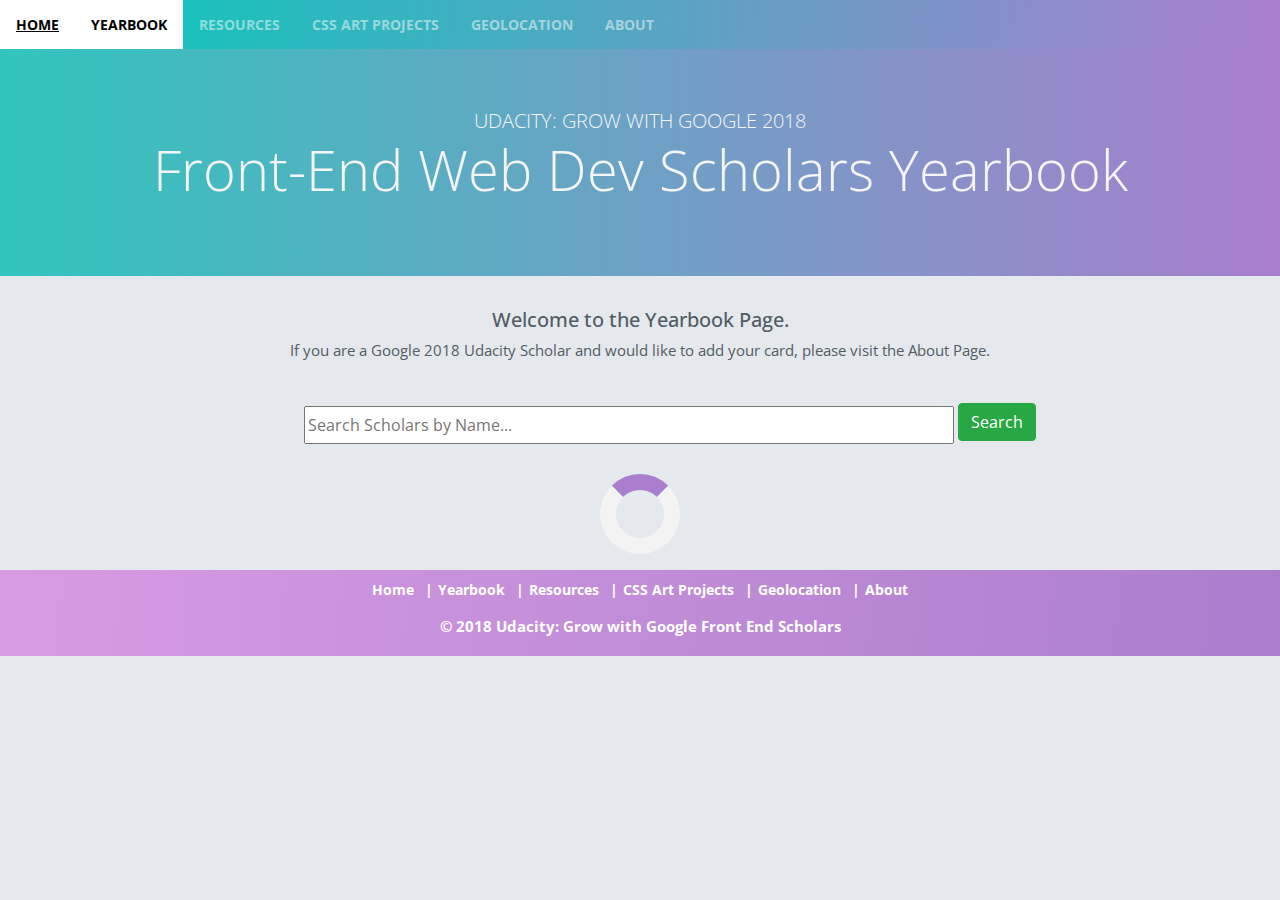
<file: yearbook.html>
<!DOCTYPE html>
<html lang="en-US">

<head>
    <!-- ====================== MASTER SECTION ============= -->
    <meta http-equiv="Content-Type" content="text/html; charset=UTF-8" />
    <meta http-equiv="X-UA-Compatible" content="IE=edge">
    <link rel="shortcut icon" href="favicon.ico" type="image/x-icon">
    <meta name="viewport" content="width=device-width, initial-scale=1, shrink-to-fit=no">

    <!-- ========= WEBSITES META INFORMATION INCLUDING STATUS BAR COLOR FOR MOBILE BROWSERS ========== -->
    <meta name="description" content="Grow with Google Scholarship 2018 - Udacity Community Yearbook. Yearbook project for 2018 GwG Cohort.">
    <meta name="msapplication-TileColor" content="#00B3E4">
    <meta name="theme-color" content="#00B3E4">
    <meta name="apple-mobile-web-app-status-bar-style" content="#00B3E4" />
    <!-- ===================== END WEBSITE META INFORMATION ========== -->

    <!-- ============= SOCIAL MEDIA META PROPERTIES ================== -->
    <meta property="og:locale" content="en_US" />
    <meta property="og:type" content="website" />
    <meta property="og:title" content="Udacity Community Yearbook. Grow with Google Scholarship 2018." />
    <meta property="og:url" content="" />
    <meta property="og:site_name" content="Udacity Community Yearbook" />
    <meta property="og:image" content="/public/images/src.jpg" />
    <meta name="twitter:card" content="summary_large_image" />
    <meta name="twitter:title" content="Udacity Community Yearbook. Grow with Google Scholarship 2018." />
    <!-- ===================== END SOCIAL MEDIA META ========== -->
    <!-- ====================== END MASTER SECTION ============= -->

    <title>Yearbook | Udacity Community Yearbook</title>

    <!-- ====================== MASTER SECTION ============= -->
    <!-- ======== CSS STYLESHEETS INCLUDING BOOTSTRAP 4 (https://getbootstrap.com) AND OPEN SANS FONT FROM GOOGLE ========= -->
    <link rel="stylesheet" href="https://maxcdn.bootstrapcdn.com/bootstrap/4.0.0/css/bootstrap.min.css" integrity="sha384-Gn5384xqQ1aoWXA+058RXPxPg6fy4IWvTNh0E263XmFcJlSAwiGgFAW/dAiS6JXm"
        crossorigin="anonymous">
    <link href="https://maxcdn.bootstrapcdn.com/font-awesome/4.7.0/css/font-awesome.min.css" rel="stylesheet" integrity="sha384-wvfXpqpZZVQGK6TAh5PVlGOfQNHSoD2xbE+QkPxCAFlNEevoEH3Sl0sibVcOQVnN"
        crossorigin="anonymous">
    <link rel="stylesheet" href="https://fonts.googleapis.com/css?family=Open+Sans:300,400,400i,600,700">
    <link rel="stylesheet" href="public/stylesheets/reboot.css">
    <link rel="stylesheet" href="public/stylesheets/styles-master.css">
    <!-- ===================== END CSS STYLESHEETS ========== -->
    <!-- ====================== END MASTER SECTION ============= -->

    <!-- ======== PAGE SPECIFIC STYLES ========= -->
    <link href='public/stylesheets/rotating-card.css' rel='stylesheet' />
    <link href='public\stylesheets\yearbook.css' rel='stylesheet' />
    <!-- ===================== END PAGE SPECIFIC STYLES ========= -->

</head>

<body>
    <!-- ====================== MASTER SECTION ============= -->
    <!-- ========  SKIP NAVIGATION NEEDED FOR SCREEN READERS ============ -->
    <!-- SKIP NAV -->
    <div id="skiplink" class="sr-only sr-only-focusable">
        <!-- CHANGE HREF TO ID OF MAIN CONTENT SECTION  -->
        <a href="#MainContent">skip to page content</a>
    </div>
    <!-- =========== END SKIP NAVIGATION NEEDED FOR SCREEN READERS ============ -->

    <!-- ========  WEBSITE NAVIGATION SECTION ============ -->
    <nav class="navbar navbar-expand-sm navbar-dark">
        <button class="navbar-toggler" type="button" data-toggle="collapse" data-target="#navbarSupportedContent" aria-controls="navbarSupportedContent"
            aria-expanded="false" aria-label="Toggle navigation">
            <span>Menu</span>
        </button>

        <div class="collapse navbar-collapse" id="navbarSupportedContent">
            <ul class="navbar-nav mr-auto mt-2 mt-lg-0">
                <li class="nav-item">
                    <a class="nav-link" href="index.html" title="Home">Home</a>
                </li>
                <li class="nav-item">
                    <a href="yearbook.html" title="Yearbook" class="nav-link">Yearbook</a>
                </li>
                <li class="nav-item">
                    <a href="resources.html" title="Resources" class="nav-link">Resources</a>
                </li>
                <li class="nav-item">
                    <a href="cssart.html" title="CSS Art Projects" class="nav-link">CSS Art Projects</a>
                </li>
                <li class="nav-item">
                    <a href="geolocation.html" title="GROW Geolocation Map" class="nav-link">Geolocation</a>
                </li>
                <li class="nav-item">
                    <a href="about.html" title="About" class="nav-link">About</a>
                </li>
            </ul>
        </div>
    </nav>
    <!-- =========== END WEBSITE NAVIGATION PANE ============ -->
    <!-- ====================== END MASTER SECTION ============= -->

    <div class="jumbotron jumbotron-fluid">
        <div class="container">
            <h4 class="lead text-center">UDACITY: GROW WITH GOOGLE 2018</h4>
            <h1 class="display-4 text-center">Front-End Web Dev Scholars Yearbook</h1>
        </div>
    </div>

    <div class="container">
        <section class="intro text-center">
            <h5>Welcome to the Yearbook Page.</h5>
            <p>If you are a Google 2018 Udacity Scholar and would like to add your card, please visit the
                <a href="./about.html" target="_blank"> About Page. </a>
            </p>
        </section>
        <div class="row">
            <div class="col-lg-12 text-center" id="searchBar">
                <input type="text" id="search-input" name="search" style="max-width: 70%; height: 38px" placeholder="Search Scholars by Name...">
                <button id="search-button" class="btn btn-success" style="margin-top: -8px;" type="button">Search</button>
            </div>
        </div>
        <div id="search-state" class="search-info">
            <div class="loader"></div>
        </div>
        <div class="row" id="cardRow">
        </div>
    </div>
    <!-- end container-->

    <!-- ====================== MASTER SECTION ============= -->
    <!-- ====================== FOOTER ============= -->
    <footer id="footer">
        <div class="master-footer text-center">
            <nav>
                <ul class="list-inline">
                    <li class="list-inline-item">
                        <a href="index.html" title="Home">Home</a>
                    </li>
                    <li class="list-inline-item">
                        <a href="yearbook.html" title="Yearbook">Yearbook</a>
                    </li>
                    <li class="list-inline-item">
                        <a href="resources.html" title="Resources">Resources</a>
                    </li>
                    <li class="list-inline-item">
                        <a href="cssart.html" title="CSS Art Projects">CSS Art Projects</a>
                    </li>
                    <li class="list-inline-item">
                        <a href="geolocation.html" title="GROW Geolocation Map">Geolocation</a>
                    </li>
                    <li class="list-inline-item">
                        <a href="about.html" title="About">About</a>
                    </li>
                </ul>
            </nav>
            <p>
                &copy; 2018 Udacity: Grow with Google Front End Scholars
            </p>
        </div>
    </footer>
    <!-- ====================== END FOOTER ============= -->

    <!-- ====================== RETURN TO TOP ============= -->
    <!-- Return to Top -->
    <div>
        <a href="javascript:" id="return-to-top">
            <i class="fa fa-angle-up"></i>
        </a>
    </div>
    <!-- ====================== END RETURN TO TOP ============= -->
    <!-- ====================== END MASTER SECTION ============= -->

    <!-- ====================== MASTER SECTION ============= -->
    <!-- ======== jQuery first, then Popper.js, then Bootstrap JS | BOOTSTRAP AND PROJECT SCRIPTS AT THE FOOTER ========= -->
    <!-- Non-slimed version. Slimmed version missing common used features -->
    <script src="https://code.jquery.com/jquery-3.3.1.min.js" integrity="sha256-FgpCb/KJQlLNfOu91ta32o/NMZxltwRo8QtmkMRdAu8="
        crossorigin="anonymous"></script>
    <script src="https://cdnjs.cloudflare.com/ajax/libs/popper.js/1.12.9/umd/popper.min.js" integrity="sha384-ApNbgh9B+Y1QKtv3Rn7W3mgPxhU9K/ScQsAP7hUibX39j7fakFPskvXusvfa0b4Q"
        crossorigin="anonymous"></script>
    <script src="https://maxcdn.bootstrapcdn.com/bootstrap/4.0.0/js/bootstrap.min.js" integrity="sha384-JZR6Spejh4U02d8jOt6vLEHfe/JQGiRRSQQxSfFWpi1MquVdAyjUar5+76PVCmYl"
        crossorigin="anonymous"></script>
    <script src="public/scripts/classProject.js"></script>
    <!-- ================= INCLUDING OF SCRIPT FILES END HERE =====================  -->
    <!-- ====================== END MASTER SECTION ============= -->

    <!-- ======== PAGE SPECIFIC JAVASCRIPT ========= -->
    <!-- Yearbook JS file -->
    <script src="public\scripts\yearbook.js"></script>
    <!-- ===================== END PAGE SPECIFIC JAVASCRIPT ========= -->
</body>

</html>
</file>
<file: public/stylesheets/styles-master.css>
/* SITE WIDE PROPERTIES*/

* {
    -webkit-font-smoothing: antialiased;
    -moz-osx-font-smoothing: grayscale;
}

body {
    margin: 0;
    color: #525c65;
}

a {
    text-decoration: none;
    color: #525c65;
}

a:hover {
    text-decoration: underline;
}

.jumbotron {
    background: linear-gradient(90deg, #31C5BD, #A97ECD);
    color: whitesmoke;
}

/***********************************************************************
	START OF FOOTER STYLES
************************************************************************/

#footer {
    padding-bottom: .25em !important;
    background: linear-gradient(275deg, #AA7ECD 0%, #D89BE3 100%);
    color: #fff;
    font-weight: 700;
}

#footer p {
    color: #fff;
    font-weight: 700;
}

#footer nav li:after {
    position: relative;
    content: '|';
    left: .5em;
}

#footer nav li:last-child:after {
    content: '';
}

@media screen and (max-width: 400px) {
    #footer nav {
        display: none;
    }
    #footer {
        padding-bottom: .1em !important;
    }
}

.master-footer {
    padding-top: 10px;
    width: 100%;
    min-height: 50px;
    line-height: 20px;
    font-size: 14px;
    font-weight: 700;
}

.master-footer a {
    color: #fff;
    font-size: 14px;
    font-weight: 700;
}

.master-annotation {
    font-family: -apple-system, BlinkMacSystemFont, "Open Sans", "Segoe UI", "Ubuntu", Roboto, "Helvetica Neue", Arial, sans-serif;
    font-style: italic;
}

/***********************************************************************
	END OF FOOTER STYLES
************************************************************************/

/***********************************************************************
	START OF NAVBAR STYLES
************************************************************************/

.navbar {
    background: linear-gradient(275deg, #AA7ECD 0%, #02CCBA 100%);
    overflow: hidden;
    padding: 0;
}

.navbar a {
    color: #FFF;
    text-transform: uppercase;
    font-size: 14px;
    font-weight: bold;
    padding: 14px 16px !important;
}

.navbar a.active {
    color: #000 !important;
    background-color: #fff;
}

.navbar-nav:hover .nav-link:hover {
    text-decoration: underline;
    font-weight: bolder;
    color: #000;
    background-color: #fff;
}

.navbar-toggler {
    margin: 10px;
}

.navbar-toggler span {
    color: #fff;
    display: block;
    padding: 5px;
    text-transform: uppercase;
}

@media screen and (max-width: 600px) {
    .navbar a {
        padding: 2% 16px !important;
    }
}

/*
Leaving for archive purposes - JP

.master-topnav {
    overflow: hidden;
    background: linear-gradient(275deg, #AA7ECD 0%, #02CCBA 100%);
}

.master-topnav a {
    float: left;
    display: block;
    color: white;
    text-align: center;
    padding: 14px 16px;
    text-decoration: none;
    font-size: 14px;
    font-weight: 700;
    text-transform: uppercase;
}

.master-topnav a:hover {
    background: white;
    color: black;
    text-decoration: underline;
}

.master-active {
    background-color: white;
    color: white;
}

.master-topnav .icon {
    display: none;
}

@media screen and (max-width: 600px) {
    .master-topnav a:not(:first-child) {
        display: none;
    }
    .master-topnav a.icon {
        float: right;
        display: block;
    }
}

@media screen and (max-width: 600px) {
    .master-topnav.responsive {
        position: relative;
    }
    .master-topnav.responsive .icon {
        position: absolute;
        right: 0;
        top: 0;
    }
    .master-topnav.responsive a {
        float: none;
        display: block;
        text-align: left;
    }
} */

/******************************************************************
	END OF NAVBAR STYLES
*******************************************************************/

/***********************************************************************
    START OF RETURN TO TOP STYLES
    SEE: https: //codepen.io/rdallaire/pen/apoyx
************************************************************************/

#return-to-top {
    position: fixed;
    bottom: 20px;
    right: 20px;
    background: rgb(0, 0, 0);
    background: rgba(0, 0, 0, 0.7);
    width: 50px;
    height: 50px;
    display: block;
    text-decoration: none;
    -webkit-border-radius: 35px;
    -moz-border-radius: 35px;
    border-radius: 35px;
    display: none;
    -webkit-transition: all 0.3s linear;
    -moz-transition: all 0.3s ease;
    -ms-transition: all 0.3s ease;
    -o-transition: all 0.3s ease;
    transition: all 0.3s ease;
}

#return-to-top i {
    color: #fff;
    margin: 0;
    position: relative;
    left: 12px;
    top: 5px;
    font-size: 39px;
    -webkit-transition: all 0.3s ease;
    -moz-transition: all 0.3s ease;
    -ms-transition: all 0.3s ease;
    -o-transition: all 0.3s ease;
    transition: all 0.3s ease;
}

#return-to-top:hover {
    background: rgba(0, 0, 0, 0.9);
}

#return-to-top:hover i {
    color: #fff;
    top: -5px;
}

/******************************************************************
	END OF RETURN TO TOP STYLES
*******************************************************************/

/***********************************************************************
	STYLE GUIDE IMPLEMENTATION FOR FONTS FROM MO's ROTATING CARD CSS
************************************************************************/

h1 {
    font-family: -apple-system, BlinkMacSystemFont, "Open Sans", "Segoe UI", "Ubuntu", Roboto, "Helvetica Neue", Arial, sans-serif;
    font-size: 40px;
    font-style: normal;
    font-variant: normal;
    font-weight: 300;
    line-height: 26.4px;
}

h2 {
    font-family: -apple-system, BlinkMacSystemFont, "Open Sans", "Segoe UI", "Ubuntu", Roboto, "Helvetica Neue", Arial, sans-serif;
    font-size: 36px;
    font-style: bold;
    font-variant: normal;
    font-weight: 700;
    line-height: 26.4px;
}

h3 {
    font-family: -apple-system, BlinkMacSystemFont, "Open Sans", "Segoe UI", "Ubuntu", Roboto, "Helvetica Neue", Arial, sans-serif;
    font-size: 20px;
    font-style: normal;
    font-variant: normal;
    font-weight: 700;
    line-height: 15.4px;
}

h4 {
    font-family: -apple-system, BlinkMacSystemFont, "Open Sans", "Segoe UI", "Ubuntu", Roboto, "Helvetica Neue", Arial, sans-serif;
    font-size: 20px;
    font-style: normal;
    font-variant: normal;
    font-weight: 700;
    line-height: 15.4px;
}

p {
    font-family: -apple-system, BlinkMacSystemFont, "Open Sans", "Segoe UI", "Ubuntu", Roboto, "Helvetica Neue", Arial, sans-serif;
    font-size: 15px;
    font-style: normal;
    font-variant: normal;
    font-weight: 400;
    line-height: 20px;
    color: #525c65;
}

blockquote {
    font-family: -apple-system, BlinkMacSystemFont, "Open Sans", "Segoe UI", "Ubuntu", Roboto, "Helvetica Neue", Arial, sans-serif;
    font-size: 21px;
    font-style: normal;
    font-variant: normal;
    font-weight: 400;
    line-height: 30px;
}

pre {
    font-family: -apple-system, BlinkMacSystemFont, "Open Sans", "Segoe UI", "Ubuntu", Roboto, "Helvetica Neue", Arial, sans-serif;
    font-size: 13px;
    font-style: normal;
    font-variant: normal;
    font-weight: 400;
    line-height: 18.5714px;
}

/******************************************************************
	BEGIN CARD CONTAINER SECTION FOR YEARBOOK PROFILES WRITTEN BY MO'
*******************************************************************/

.master-form {
    margin-top: 20px;
    margin-bottom: 20px;
}

.master-bluegreen-gradient {
    background: linear-gradient(275deg, #00B3E4 0%, #31C5BD 100%);
}

.master-purple-gradient {
    background: linear-gradient(275deg, #A97ECD 0%, #D89BE3 100%);
}

.card-container {
    -webkit-perspective: 800px;
    -moz-perspective: 800px;
    -o-perspective: 800px;
    perspective: 800px;
    margin-bottom: 30px;
}

/* flip the pane when hovered */

.card-container:not(.manual-flip):hover .card,
.card-container.hover.manual-flip .card {
    -webkit-transform: rotateY( 180deg);
    -moz-transform: rotateY( 180deg);
    -o-transform: rotateY( 180deg);
    transform: rotateY( 180deg);
}

.card-container.static:hover .card,
.card-container.static.hover .card {
    -webkit-transform: none;
    -moz-transform: none;
    -o-transform: none;
    transform: none;
}

/* flip speed goes here */

.card {
    -webkit-transition: -webkit-transform .5s;
    -moz-transition: -moz-transform .5s;
    -o-transition: -o-transform .5s;
    transition: transform .5s;
    -webkit-transform-style: preserve-3d;
    -moz-transform-style: preserve-3d;
    -o-transform-style: preserve-3d;
    transform-style: preserve-3d;
    position: relative;
}

/* hide back of pane during swap */

.front,
.back {
    -webkit-backface-visibility: hidden;
    -moz-backface-visibility: hidden;
    -o-backface-visibility: hidden;
    backface-visibility: hidden;
    position: absolute;
    top: 0;
    left: 0;
    background-color: #FFF;
    box-shadow: 0 1px 3px 0 rgba(0, 0, 0, 0.14);
}

/* front pane, placed above back */

.front {
    z-index: 2;
}

/* back, initially hidden pane */

.back {
    -webkit-transform: rotateY( 180deg);
    -moz-transform: rotateY( 180deg);
    -o-transform: rotateY( 180deg);
    transform: rotateY( 180deg);
    z-index: 3;
}

.back .btn-simple {
    position: absolute;
    left: 0;
    bottom: 4px;
}

/*        Style       */

.card {
    background: none repeat scroll 0 0 #FFFFFF;
    border-radius: 4px;
    color: #444444;
}

.card-container,
.front,
.back {
    width: 100%;
    height: 420px;
    border-radius: 4px;
}

.card .cover {
    height: 105px;
    overflow: hidden;
    border-radius: 4px 4px 0 0;
    background: linear-gradient(275deg, #AA7ECD 0%, #02CCBA 100%);
}

.card .cover img {
    width: 100%;
}

.card .user {
    border-radius: 50%;
    display: block;
    height: 120px;
    margin: -55px auto 0;
    overflow: hidden;
    width: 120px;
    object-fit: cover;
}

.card .user img {
    background: none repeat scroll 0 0 #FFFFFF;
    border: 4px solid #FFFFFF;
    width: 100%;
}

.card .content {
    background-color: rgba(0, 0, 0, 0);
    box-shadow: none;
    padding: 10px 20px 20px;
}

.card .content .main {
    min-height: 160px;
}

.card .back .content .main {
    height: 215px;
}

.card .name {
    font-size: 22px;
    line-height: 28px;
    margin: 10px 0 0;
    text-align: center;
    text-transform: capitalize;
}

.card h5 {
    margin: 5px 0;
    font-weight: 400;
    line-height: 20px;
}

.card .profession {
    color: #999999;
    text-align: center;
    margin-bottom: 20px;
}

.card .footer {
    border-top: 1px solid #EEEEEE;
    color: #999999;
    margin: 30px 0 0;
    padding: 10px 0 0;
    text-align: center;
}

.card .footer .social-links {
    font-size: 18px;
}

.card .footer .social-links a {
    margin: 0 7px;
}

.card .footer .btn-simple {
    margin-top: -6px;
}

.card .header {
    padding: 15px 20px;
    height: 90px;
}

.card .motto {
    border-bottom: 1px solid #EEEEEE;
    color: #999999;
    font-size: 14px;
    font-weight: 400;
    padding-bottom: 10px;
    text-align: center;
}

.card .stats-container {
    width: 100%;
    margin-top: 50px;
}

.card .stats {
    display: block;
    float: left;
    width: 33.333333%;
    text-align: center;
}

.card .stats:first-child {
    border-right: 1px solid #EEEEEE;
}

.card .stats:last-child {
    border-left: 1px solid #EEEEEE;
}

.card .stats h4 {
    font-weight: 300;
    margin-bottom: 5px;
}

.card .stats p {
    color: #777777;
}

/****************************************************************
END YEARBOOK CARD DESIGN SECTION HERE
****************************************************************/

/*********************************************************************************************************************
	CSS Styles for YearBook Page.
	Guide:	Please use an id for your section and not a class. This will be your own unique space to style how you want.
**********************************************************************************************************************/

.pagetitle {
    margin: 10px;
}

.intro {
    margin: 10px;
}

.yearbook-section {
    margin: 10px;
}
</file>
<file: public/stylesheets/about.css>
.intro {
    height: 30vh;
    width: 100%;
    background: linear-gradient(275deg, #AA7ECD 0%, #02CCBA 100%);
    display: flex;
    flex-direction: column;
    justify-content: center;
    color: white;
    text-align: center;
    margin: 0;
}

.intro h1 {
    font-weight: 300;
}

.intro h3 {
    text-transform: uppercase;
    margin-bottom: 30px;
}

.center-block {
    margin-top: 35px;
    margin-bottom: 35px;
    display: block;
    margin-left: auto;
    margin-right: auto;
}

.spacing {
    margin-top: 50px;
    margin-bottom: 50px;
}

.fa-laptop,
.fa-users,
.fa-handshake-o {
    font-size: 75px;
    color: #1a53ff;
    transition: 2s;
}

.fa-laptop:hover,
.fa-users:hover,
.fa-handshake-o:hover {
    transform: scale(1.5);
}
</file>
<file: public/stylesheets/cssart.css>
.challenge-title {
     font-size: 1.2rem;
     font-weight: bold;
}

.challenge-disc {
     margin: 10px 10px 15px 10px;
}

.caption {
     text-align: center;
     color: black;
}
</file>
<file: public/stylesheets/lightslider.css>
/*! lightslider - v1.1.6 - 2016-10-25
* https://github.com/sachinchoolur/lightslider
* Copyright (c) 2016 Sachin N; Licensed MIT */
/*! lightslider - v1.1.3 - 2015-04-14
* https://github.com/sachinchoolur/lightslider
* Copyright (c) 2015 Sachin N; Licensed MIT */
/** /!!! core css Should not edit !!!/**/

.lSSlideOuter {
    overflow: hidden;
    -webkit-touch-callout: none;
    -webkit-user-select: none;
    -khtml-user-select: none;
    -moz-user-select: none;
    -ms-user-select: none;
    user-select: none
}
.lightSlider:before, .lightSlider:after {
    content: " ";
    display: table;
}
.lightSlider {
    overflow: hidden;
    margin: 0;
}
.lSSlideWrapper {
    max-width: 100%;
    overflow: hidden;
    position: relative;
}
.lSSlideWrapper > .lightSlider:after {
    clear: both;
}
.lSSlideWrapper .lSSlide {
    -webkit-transform: translate(0px, 0px);
    -ms-transform: translate(0px, 0px);
    transform: translate(0px, 0px);
    -webkit-transition: all 1s;
    -webkit-transition-property: -webkit-transform,height;
    -moz-transition-property: -moz-transform,height;
    transition-property: transform,height;
    -webkit-transition-duration: inherit !important;
    transition-duration: inherit !important;
    -webkit-transition-timing-function: inherit !important;
    transition-timing-function: inherit !important;
}
.lSSlideWrapper .lSFade {
    position: relative;
}
.lSSlideWrapper .lSFade > * {
    position: absolute !important;
    top: 0;
    left: 0;
    z-index: 9;
    margin-right: 0;
    width: 100%;
}
.lSSlideWrapper.usingCss .lSFade > * {
    opacity: 0;
    -webkit-transition-delay: 0s;
    transition-delay: 0s;
    -webkit-transition-duration: inherit !important;
    transition-duration: inherit !important;
    -webkit-transition-property: opacity;
    transition-property: opacity;
    -webkit-transition-timing-function: inherit !important;
    transition-timing-function: inherit !important;
}
.lSSlideWrapper .lSFade > *.active {
    z-index: 10;
}
.lSSlideWrapper.usingCss .lSFade > *.active {
    opacity: 1;
}
/** /!!! End of core css Should not edit !!!/**/

/* Pager */
.lSSlideOuter .lSPager.lSpg {
    margin: 10px 0 0;
    padding: 0;
    text-align: center;
}
.lSSlideOuter .lSPager.lSpg > li {
    cursor: pointer;
    display: inline-block;
    padding: 0 5px;
}
.lSSlideOuter .lSPager.lSpg > li a {
    background-color: #222222;
    border-radius: 30px;
    display: inline-block;
    height: 8px;
    overflow: hidden;
    text-indent: -999em;
    width: 8px;
    position: relative;
    z-index: 99;
    -webkit-transition: all 0.5s linear 0s;
    transition: all 0.5s linear 0s;
}
.lSSlideOuter .lSPager.lSpg > li:hover a, .lSSlideOuter .lSPager.lSpg > li.active a {
    background-color: #428bca;
}
.lSSlideOuter .media {
    opacity: 0.8;
}
.lSSlideOuter .media.active {
    opacity: 1;
}
/* End of pager */

/** Gallery */
.lSSlideOuter .lSPager.lSGallery {
    list-style: none outside none;
    padding-left: 0;
    margin: 0;
    overflow: hidden;
    transform: translate3d(0px, 0px, 0px);
    -moz-transform: translate3d(0px, 0px, 0px);
    -ms-transform: translate3d(0px, 0px, 0px);
    -webkit-transform: translate3d(0px, 0px, 0px);
    -o-transform: translate3d(0px, 0px, 0px);
    -webkit-transition-property: -webkit-transform;
    -moz-transition-property: -moz-transform;
    -webkit-touch-callout: none;
    -webkit-user-select: none;
    -khtml-user-select: none;
    -moz-user-select: none;
    -ms-user-select: none;
    user-select: none;
}
.lSSlideOuter .lSPager.lSGallery li {
    overflow: hidden;
    -webkit-transition: border-radius 0.12s linear 0s 0.35s linear 0s;
    transition: border-radius 0.12s linear 0s 0.35s linear 0s;
}
.lSSlideOuter .lSPager.lSGallery li.active, .lSSlideOuter .lSPager.lSGallery li:hover {
    border-radius: 5px;
}
.lSSlideOuter .lSPager.lSGallery img {
    display: block;
    height: auto;
    max-width: 100%;
}
.lSSlideOuter .lSPager.lSGallery:before, .lSSlideOuter .lSPager.lSGallery:after {
    content: " ";
    display: table;
}
.lSSlideOuter .lSPager.lSGallery:after {
    clear: both;
}
/* End of Gallery*/

/* slider actions */
.lSAction > a {
    width: 32px;
    display: block;
    top: 50%;
    height: 32px;
    background-image: url('../images/controls.png');
    cursor: pointer;
    position: absolute;
    /* z-index: 99; */
    margin-top: -16px;
    opacity: 0.5;
    -webkit-transition: opacity 0.35s linear 0s;
    transition: opacity 0.35s linear 0s;
}
.lSAction > a:hover {
    opacity: 1;
}
.lSAction > .lSPrev {
    background-position: 0 0;
    left: 10px;
}
.lSAction > .lSNext {
    background-position: -32px 0;
    right: 10px;
}
.lSAction > a.disabled {
    pointer-events: none;
}
.cS-hidden {
    height: 1px;
    opacity: 0;
    filter: alpha(opacity=0);
    overflow: hidden;
}


/* vertical */
.lSSlideOuter.vertical {
    position: relative;
}
.lSSlideOuter.vertical.noPager {
    padding-right: 0px !important;
}
.lSSlideOuter.vertical .lSGallery {
    position: absolute !important;
    right: 0;
    top: 0;
}
.lSSlideOuter.vertical .lightSlider > * {
    width: 100% !important;
    max-width: none !important;
}

/* vertical controlls */
.lSSlideOuter.vertical .lSAction > a {
    left: 50%;
    margin-left: -14px;
    margin-top: 0;
}
.lSSlideOuter.vertical .lSAction > .lSNext {
    background-position: 31px -31px;
    bottom: 10px;
    top: auto;
}
.lSSlideOuter.vertical .lSAction > .lSPrev {
    background-position: 0 -31px;
    bottom: auto;
    top: 10px;
}
/* vertical */


/* Rtl */
.lSSlideOuter.lSrtl {
    direction: rtl;
}
.lSSlideOuter .lightSlider, .lSSlideOuter .lSPager {
    padding-left: 0;
    list-style: none outside none;
}
.lSSlideOuter.lSrtl .lightSlider, .lSSlideOuter.lSrtl .lSPager {
    padding-right: 0;
}
.lSSlideOuter .lightSlider > *,  .lSSlideOuter .lSGallery li {
    float: left;
}
.lSSlideOuter.lSrtl .lightSlider > *,  .lSSlideOuter.lSrtl .lSGallery li {
    float: right !important;
}
/* Rtl */

@-webkit-keyframes rightEnd {
    0% {
        left: 0;
    }

    50% {
        left: -15px;
    }

    100% {
        left: 0;
    }
}
@keyframes rightEnd {
    0% {
        left: 0;
    }

    50% {
        left: -15px;
    }

    100% {
        left: 0;
    }
}
@-webkit-keyframes topEnd {
    0% {
        top: 0;
    }

    50% {
        top: -15px;
    }

    100% {
        top: 0;
    }
}
@keyframes topEnd {
    0% {
        top: 0;
    }

    50% {
        top: -15px;
    }

    100% {
        top: 0;
    }
}
@-webkit-keyframes leftEnd {
    0% {
        left: 0;
    }

    50% {
        left: 15px;
    }

    100% {
        left: 0;
    }
}
@keyframes leftEnd {
    0% {
        left: 0;
    }

    50% {
        left: 15px;
    }

    100% {
        left: 0;
    }
}
@-webkit-keyframes bottomEnd {
    0% {
        bottom: 0;
    }

    50% {
        bottom: -15px;
    }

    100% {
        bottom: 0;
    }
}
@keyframes bottomEnd {
    0% {
        bottom: 0;
    }

    50% {
        bottom: -15px;
    }

    100% {
        bottom: 0;
    }
}
.lSSlideOuter .rightEnd {
    -webkit-animation: rightEnd 0.3s;
    animation: rightEnd 0.3s;
    position: relative;
}
.lSSlideOuter .leftEnd {
    -webkit-animation: leftEnd 0.3s;
    animation: leftEnd 0.3s;
    position: relative;
}
.lSSlideOuter.vertical .rightEnd {
    -webkit-animation: topEnd 0.3s;
    animation: topEnd 0.3s;
    position: relative;
}
.lSSlideOuter.vertical .leftEnd {
    -webkit-animation: bottomEnd 0.3s;
    animation: bottomEnd 0.3s;
    position: relative;
}
.lSSlideOuter.lSrtl .rightEnd {
    -webkit-animation: leftEnd 0.3s;
    animation: leftEnd 0.3s;
    position: relative;
}
.lSSlideOuter.lSrtl .leftEnd {
    -webkit-animation: rightEnd 0.3s;
    animation: rightEnd 0.3s;
    position: relative;
}
/*/  GRab cursor */
.lightSlider.lsGrab > * {
  cursor: -webkit-grab;
  cursor: -moz-grab;
  cursor: -o-grab;
  cursor: -ms-grab;
  cursor: grab;
}
.lightSlider.lsGrabbing > * {
  cursor: move;
  cursor: -webkit-grabbing;
  cursor: -moz-grabbing;
  cursor: -o-grabbing;
  cursor: -ms-grabbing;
  cursor: grabbing;
}
</file>
<file: public/stylesheets/resources.css>
/*============== GENERAL SYTLES ===================*/

.button {
  background: #00b3e4;
  width: 60%;
  padding: 30px;
  text-transform: uppercase;
  text-decoration: none;
  color: #fff;
  text-align: center;
  box-shadow: 5px 5px 25px 0px rgba(46, 61, 73, 0.2);
  font-weight: bold;
  letter-spacing: 1;
  margin-top: 10%;
  margin-bottom: 5%;
}

button:hover {
  opacity: .8;
}

.section-head {
  height: 30vh;
  width: 100%;
  display: flex;
  flex-direction: column;
  justify-content: center;
  color: white;
  text-align: center;
}

.section-head h1 {
  margin-bottom: 20px;
  text-transform: uppercase;
}

.section-head h4 {
  text-transform: uppercase;
}

/*====================== RESOURCE PAGE NAVBAR GRADIENT ========================*/

.resnav {
  overflow: hidden;
  background: linear-gradient(275deg, #8A2BE2 -20%, #00B3E4 100%);
}

/*====================== END RESOURCE PAGE NAVBAR GRADIENT ====================*/

/*====================== BACKGROUND GRADIENTS ========================*/

.bluegreen-gradient {
  background: linear-gradient(275deg, #00B3E4 0%, #31C5BD 100%);
}

.purple-gradient {
  background: linear-gradient(275deg, #A97ECD 0%, #D89BE3 100%);
}

/*====================== END BACKGROUND GRADIENTS ====================*/

/*========= WELCOME INTRODUCTION ==========*/

.intro {
  height: 60vh;
  width: 100%;
  background: linear-gradient(275deg, #8A2BE2 -20%, #00B3E4 100%);
  display: flex;
  flex-direction: column;
  justify-content: center;
  color: white;
  text-align: center;
  margin: 0;
}

.intro h1 {
  font-weight: 300;
}

.intro h3 {
  text-transform: uppercase;
  margin-bottom: 30px;
}

/*  Resource List CSS */

table {
  width: 100%;
}

th {
  background: rgb(66, 140, 252);
  font-weight: bold;
  color: black;
}

td {
  padding: 15px;
  text-align: left;
  margin: 1px;
  background: rgb(255, 249, 227);
}

/*========== END OF RESOURCE LIST CSS ==========*/

/*======================= END INTRODUCTION SECTION ==================*/
=======
/*========= JUMP TO BUTTONS ==========*/

@media (min-width: 768px) {
  .resources-jumpTo {
    max-width: 504px;
  }
}

@media (min-width: 992px) {
  .resources-jumpTo {
    max-width: 672px;
  }
}

@media (min-width: 1200px) {
  .resources-jumpTo {
    max-width: 792px;
  }
}

.resources-buttons {
  /* border-image: linear-gradient(#8A2BE2,#00B3E4) 30; */
  color: black;
  font-weight: 600;
}

@media (max-width: 576px) {
  .btn {
    margin-left: 1.5rem;
    margin-top: -0.5rem;
  }
}

/*======================= END JUMP TO BUTTONS SECTION ==================*/

/*=============== FOOTER STYLES ================*/

/*footer {
	background:#ACA5CC;
	color:white;
	height: 10vh;
	display:flex;
	align-items:center;
	justify-content:center;
}
footer p {
	color:white;
	text-align:center;
}*/

/*=============== END FOOTER STYLE =====================*/
</file>
<file: public/stylesheets/rotating-card.css>
body {
    font-size: 16px;
    font-family: "Open Sans";
    background-color: #E5E9ED;
}

.jumbotron {
    background: linear-gradient(90deg, #31C5BD, #A97ECD);
    color: whitesmoke;
}

.btn:hover,
.btn:focus,
.btn:active {
    outline: 0 !important;
}

/* Animated Search Bar from W3 */

input[type=text] {
    width: 650px;
    -webkit-transition: width 0.4s ease-in-out;
    transition: width 0.4s ease-in-out;
}

/* When the input field gets focus, change its width to 100% */

input[type=text]:focus {
    width: 100%;
}

#searchBar {
    margin: 30px;
}

/**************************/

/* entire container, keeps perspective */

/*      Just for presentation        */

.title {
    color: #506A85;
    text-align: center;
    font-weight: 300;
    font-size: 44px;
    margin-bottom: 90px;
    line-height: 90%;
}

.title small {
    font-size: 17px;
    color: #999;
    text-transform: uppercase;
    margin: 0;
}

.space-30 {
    height: 30px;
    display: block;
}

.space-50 {
    height: 50px;
    display: block;
}

.space-200 {
    height: 200px;
    display: block;
}

.btn-simple {
    opacity: .8;
    color: #666666;
    background-color: transparent;
}

.btn-simple:hover,
.btn-simple:focus {
    background-color: transparent;
    box-shadow: none;
    opacity: 1;
}

.btn-simple i {
    font-size: 16px;
}

/*       Fix bug for IE      */

@media screen and (-ms-high-contrast: active),
(-ms-high-contrast: none) {
    .front,
    .back {
        -ms-backface-visibility: visible;
        backface-visibility: visible;
    }
    .back {
        visibility: hidden;
        -ms-transition: all 0.2s cubic-bezier(.92, .01, .83, .67);
    }
    .front {
        z-index: 4;
    }
    .card-container:not(.manual-flip):hover .back,
    .card-container.manual-flip.hover .back {
        z-index: 5;
        visibility: visible;
    }
}
</file>
<file: public/stylesheets/reboot.css>
/*!
 * Bootstrap Reboot v4.0.0 (https://getbootstrap.com)
 * Copyright 2011-2018 The Bootstrap Authors
 * Copyright 2011-2018 Twitter, Inc.
 * Licensed under MIT (https://github.com/twbs/bootstrap/blob/master/LICENSE)
 * Forked from Normalize.css, licensed MIT (https://github.com/necolas/normalize.css/blob/master/LICENSE.md)
 */*,::after,::before{box-sizing:border-box}html{font-family:sans-serif;line-height:1.15;-webkit-text-size-adjust:100%;-ms-text-size-adjust:100%;-ms-overflow-style:scrollbar;-webkit-tap-highlight-color:transparent}@-ms-viewport{width:device-width}article,aside,dialog,figcaption,figure,footer,header,hgroup,main,nav,section{display:block}body{margin:0;font-family:-apple-system,BlinkMacSystemFont, "Open Sans","Segoe UI","Ubuntu",Roboto,"Helvetica Neue",Arial,sans-serif,"Apple Color Emoji","Segoe UI Emoji","Segoe UI Symbol";font-size:1rem;font-weight:400;line-height:1.5;color:#212529;text-align:left;background-color:#fff}[tabindex="-1"]:focus{outline:0!important}hr{box-sizing:content-box;height:0;overflow:visible}h1,h2,h3,h4,h5,h6{margin-top:0;margin-bottom:.5rem}p{margin-top:0;margin-bottom:1rem}abbr[data-original-title],abbr[title]{text-decoration:underline;-webkit-text-decoration:underline dotted;text-decoration:underline dotted;cursor:help;border-bottom:0}address{margin-bottom:1rem;font-style:normal;line-height:inherit}dl,ol,ul{margin-top:0;margin-bottom:1rem}ol ol,ol ul,ul ol,ul ul{margin-bottom:0}dt{font-weight:700}dd{margin-bottom:.5rem;margin-left:0}blockquote{margin:0 0 1rem}dfn{font-style:italic}b,strong{font-weight:bolder}small{font-size:80%}sub,sup{position:relative;font-size:75%;line-height:0;vertical-align:baseline}sub{bottom:-.25em}sup{top:-.5em}a{color:#007bff;text-decoration:none;background-color:transparent;-webkit-text-decoration-skip:objects}a:hover{color:#0056b3;text-decoration:underline}a:not([href]):not([tabindex]){color:inherit;text-decoration:none}a:not([href]):not([tabindex]):focus,a:not([href]):not([tabindex]):hover{color:inherit;text-decoration:none}a:not([href]):not([tabindex]):focus{outline:0}code,kbd,pre,samp{font-family:monospace,monospace;font-size:1em}pre{margin-top:0;margin-bottom:1rem;overflow:auto;-ms-overflow-style:scrollbar}figure{margin:0 0 1rem}img{vertical-align:middle;border-style:none}svg:not(:root){overflow:hidden}table{border-collapse:collapse}caption{padding-top:.75rem;padding-bottom:.75rem;color:#6c757d;text-align:left;caption-side:bottom}th{text-align:inherit}label{display:inline-block;margin-bottom:.5rem}button{border-radius:0}button:focus{outline:1px dotted;outline:5px auto -webkit-focus-ring-color}button,input,optgroup,select,textarea{margin:0;font-family:inherit;font-size:inherit;line-height:inherit}button,input{overflow:visible}button,select{text-transform:none}[type=reset],[type=submit],button,html [type=button]{-webkit-appearance:button}[type=button]::-moz-focus-inner,[type=reset]::-moz-focus-inner,[type=submit]::-moz-focus-inner,button::-moz-focus-inner{padding:0;border-style:none}input[type=checkbox],input[type=radio]{box-sizing:border-box;padding:0}input[type=date],input[type=datetime-local],input[type=month],input[type=time]{-webkit-appearance:listbox}textarea{overflow:auto;resize:vertical}fieldset{min-width:0;padding:0;margin:0;border:0}legend{display:block;width:100%;max-width:100%;padding:0;margin-bottom:.5rem;font-size:1.5rem;line-height:inherit;color:inherit;white-space:normal}progress{vertical-align:baseline}[type=number]::-webkit-inner-spin-button,[type=number]::-webkit-outer-spin-button{height:auto}[type=search]{outline-offset:-2px;-webkit-appearance:none}[type=search]::-webkit-search-cancel-button,[type=search]::-webkit-search-decoration{-webkit-appearance:none}::-webkit-file-upload-button{font:inherit;-webkit-appearance:button}output{display:inline-block}summary{display:list-item;cursor:pointer}template{display:none}[hidden]{display:none!important}
/*# sourceMappingURL=bootstrap-reboot.min.css.map */
</file>
